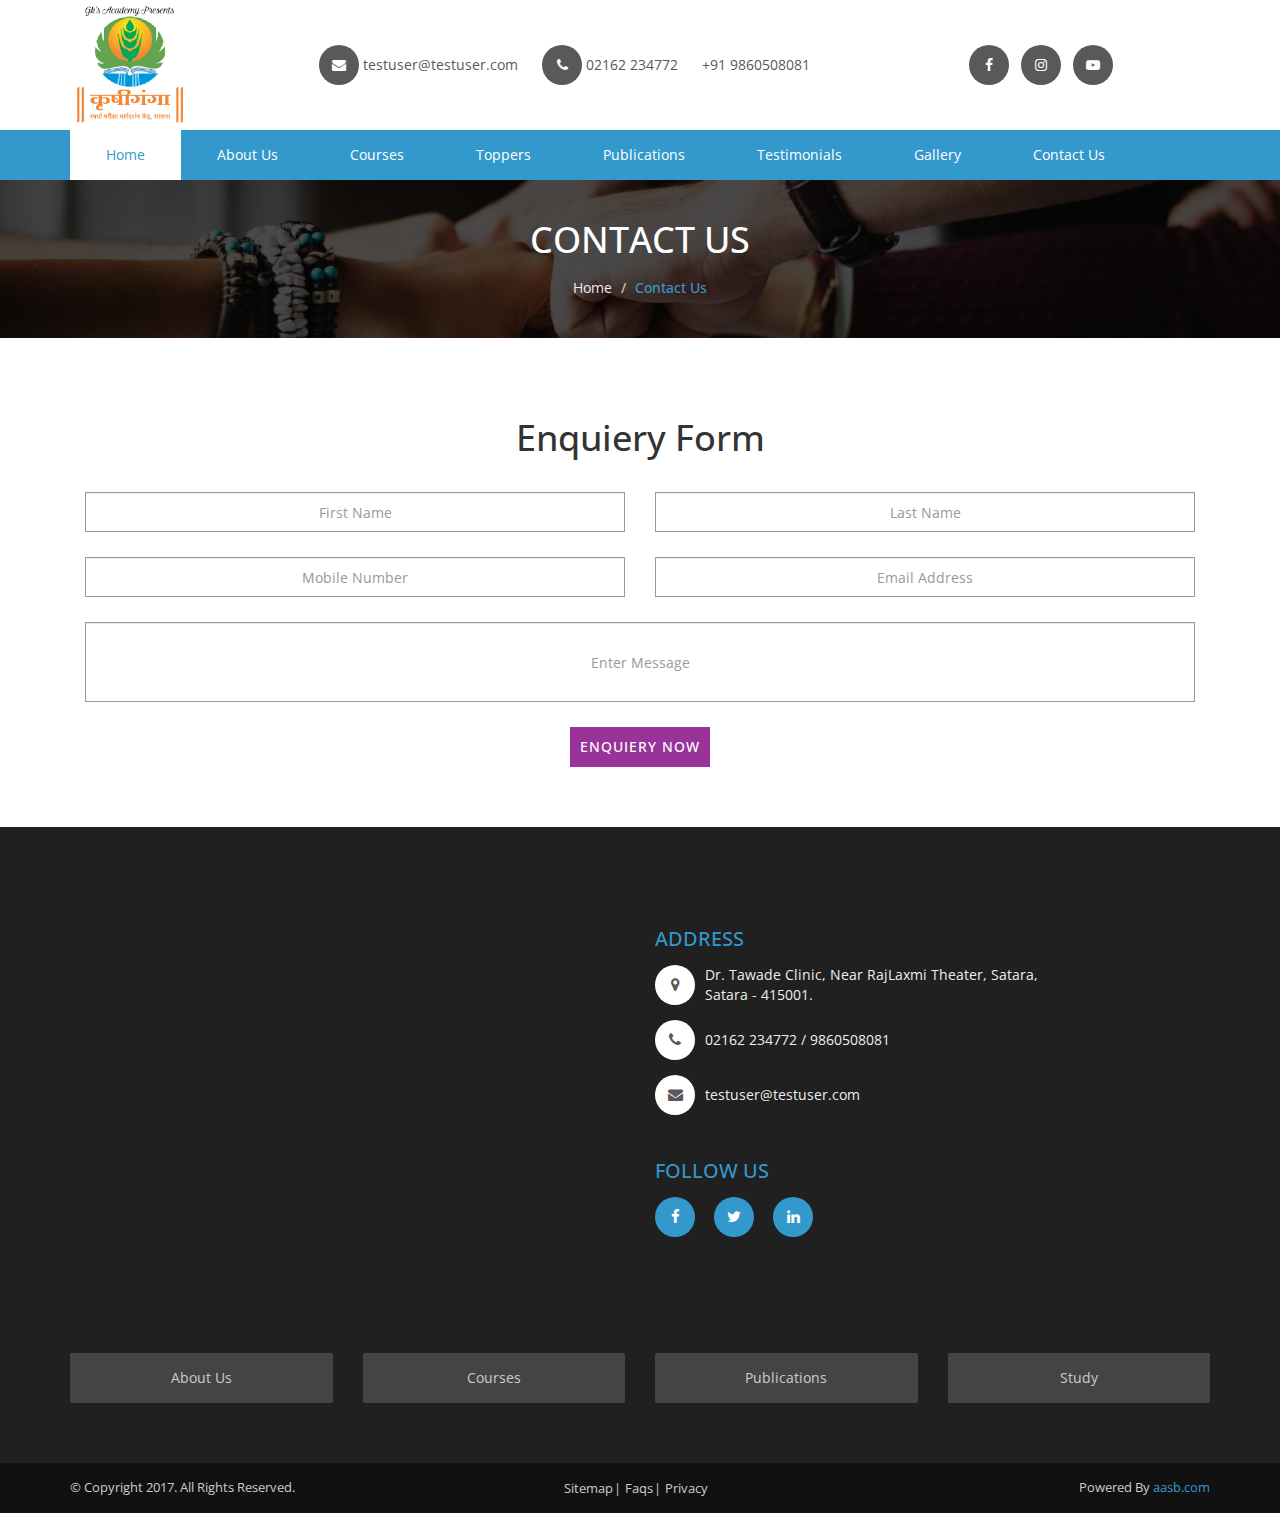
<file: mail.html>
<!doctype html>
<html lang="en">
  <head>
    <title>Krushiganga | Contact_Us</title>
    <!-- Required meta tags -->
    <meta charset="utf-8">
    <meta name="viewport" content="width=device-width, initial-scale=1, shrink-to-fit=no">

    <!-- Bootstrap CSS -->
    <!-- <link rel="stylesheet" href="https://maxcdn.bootstrapcdn.com/bootstrap/4.0.0-beta.2/css/bootstrap.min.css"> -->
    <link rel="stylesheet" href="css/bootstrap.css">
    <link rel="stylesheet" href="css/theme.css">
    <link rel="stylesheet" href="css/responsive-theme.css">
    <link rel="stylesheet" href="css/font-awesome.css">
  </head>
  <body>
  
   <section>
    <div id="topbar">
      <div class="container">
        <div class="row">
          <div class="col-xs-12 col-sm-3 col-md-2">
            <a href="">
              <div class="logo_box">
                <img src="img/final-logo.png" alt="Krushiganga Logo" class="img-responsive"/>
              </div>
            </a>
          </div>

          <div class="col-xs-12 col-sm-5 col-md-6">
            <div class="quick_contact_bar">
              <ul>
                <li><a href="#"><i class="fa fa-envelope" aria-hidden="true"></i> testuser@testuser.com</a></li>
                <li>
                  <a href="tel:02162234772"><i class="fa fa-phone" aria-hidden="true"></i> 02162 234772</a>
                </li>
                <li>
                  <a href="tel:9860508081">+91 9860508081</a>
                </li>
              </ul>
            </div>
          </div>

          <div class="col-xs-12 col-sm-3 col-md-3">
            <div class="social_media_bar">
              <ul>
                <li><a href="#"><i class="fa fa-facebook" aria-hidden="true"></i></a></li>
                <li><a href="#"><i class="fa fa-instagram" aria-hidden="true"></i></a></li>
                <li><a href="#"><i class="fa fa-youtube-play" aria-hidden="true"></i></a></li>
              </ul>
            </div>
          </div>

        </div>
      </div>
    </div>
  </section>


  <section>
    <div class="mobile_logo">
      <img src="img/final-logo.png" alt="Krushiganga Logo" class="img-responsive center-block"/>
    </div>
  </section>

  <section>    
    <div class="menubar">
      <nav class="navbar navbar-default">
        <div class="container">
          <div class="row">
            <div class="navbar-header">
                <button type="button" class="navbar-toggle" data-toggle="collapse" data-target="#myNavbar">
                  <span class="icon-bar"></span>
                  <span class="icon-bar"></span>
                  <span class="icon-bar"></span> 
                </button>
              </div>
              <div class="collapse navbar-collapse" id="myNavbar">
                <ul class="nav navbar-nav">
                  <li class="active"><a href="index.html">Home</a></li>
                  <li><a href="about.html">About Us</a></li>
                  <li><a href="courses.html">Courses</a></li> 
                  <li><a href="toppers.html">Toppers</a></li>
                  <li><a href="#">Publications</a></li>
                  <li><a href="testimonials.html">Testimonials</a></li>
                  <li class="dropdown">
                    <a href="#" class="dropdown-toggle" data-toggle="dropdown">Gallery</a>
                      <ul class="dropdown-menu">
                        <li><a href="image_gallery.html">Image Gallery</a></li>
                          <li><a href="#">Video Gallery</a></li>
                      </ul>
                  </li>
                  <li><a href="mail.html">Contact Us</a></li>
                </ul>
                
              </div>
          </div>
        </div>
      </nav>
    </div>
  </section>

    <section>
        <div class="inner_banner">
            <div class="container">
                <div class="row">
                    <div class="col-xs-12">
                        <h1 class="inner_page_head">Contact Us</h1>
                        <ol class="breadcrumb">
                            <li><a href="index.html">Home</a></li>
                            <li class="active">Contact Us</li>
                        </ol>
                    </div>
                </div>
            </div>
        
        </div>
    </section>
    
    <section>
        <div id="enquiery">
            <div class="container">
                <div class="row">
                    <div class="col-xs-12">
                        <h1 class="section_head">Enquiery Form</h1>
                    </div>
                </div>

                <div class="row enquiery_form">
                    <div class="col-xs-12">
                        <form method="post" action="">
                        <div class="form-group">
                              <div class="col-xs-12 col-sm-6">
                                 <input type="text" class="form-control" name="fname" placeholder="First Name" required="required">
                              </div>
                              <div class="col-xs-12 col-sm-6">
                                 <input type="text" class="form-control"  name="lname" placeholder="Last Name" required="required">
                              </div>
                        </div>
                        <div class="form-group">
                            <div class="col-xs-12 col-sm-6">
                                <input type="text" name="mobile" class="form-control" placeholder="Mobile Number" required="required">
                            </div>
                            <div class="col-xs-12 col-sm-6">
                                <input type="email" name="email" class="form-control" placeholder="Email Address" required="required">
                            </div>
                        </div> 

                        <div class="form-group">
                          <div class="col-xs-12">
                              <input type="textarea" name="message" placeholder="Enter Message" class="form-control" required="required">
                          </div>                            
                        </div>     

                        <button class="btn btn-default enq center-block ">Enquiery Now</button>
                        </form>
                    </div>
                </div>  

            </div>
        </div>
     </section>







    <section>
    <div id="contact" class="index_page_sect">
      <div class="container">
        <div class="row">
          <div class="col-xs-12">
            <!-- <h1 class="inex_page_head">Contact Us</h1>     -->  
          </div>
        </div>

        <div class="row contact_info_wrap clearfix">
          <div class="col-xs-12 col-sm-6">
            <div class="map_box">
              <iframe src="https://www.google.com/maps/embed?pb=!1m14!1m8!1m3!1d950.3220368817301!2d73.9939898!3d17.683843!3m2!1i1024!2i768!4f13.1!3m3!1m2!1s0x3bc23990ab0d887f%3A0x5d292a0dd2133d81!2sRajlaxmi+Theater!5e0!3m2!1sen!2sin!4v1511630403087" frameborder="0"  allowfullscreen></iframe>
            </div>
          </div>

          <div class="col-xs-12 col-sm-6">
            <div class="contact_us_info">
              <div class="address_box">
                <h3>Address</h3>
                <div class="add_box_outer">
                  <div class="ic_box"><i class="fa fa-map-marker" aria-hidden="true"></i></div>
                  <div class="add_info"><p>Dr. Tawade Clinic, Near RajLaxmi Theater, Satara,<br> Satara - 415001.</p></div>
                </div>
                <div class="add_box_outer">
                  <div class="ic_box"><i class="fa fa-phone" aria-hidden="true"></i></div>
                  <div class="add_info"><p><a href="tel:02162234772">02162 234772</a> / <a href="tel:9860508081">9860508081</a> </p></div>
                </div>
                <div class="add_box_outer">
                  <div class="ic_box"><i class="fa fa-envelope" aria-hidden="true"></i></div>
                  <div class="add_info"><a href="mailto: ">testuser@testuser.com</a></div>
                </div>
              </div>

              <div class="follow_us">
                <h3>Follow Us</h3>
                <ul>
                  <li><a href="#"><i class="fa fa-facebook" aria-hidden="true"></i></a></li>
                  <li><a href="#"><i class="fa fa-twitter" aria-hidden="true"></i></a></li>
                  <li><a href="#"><i class="fa fa-linkedin" aria-hidden="true"></i></a></li>
                </ul>
              </div>

            </div>
            
          </div>

        </div>

        <div class="row clearfix footer_links_wrap">
          <div class="col-xs-3 col-sm-3 col-md-3">
            <div class="footer_links">
              <ul>
                <li><a href="about.html" target="_blank">About Us</a></li>
              </ul>
            </div>
          </div>
          <div class="col-xs-3 col-sm-3 col-md-3">
            <div class="footer_links">
              <ul>
                <li><a href="courses.html">Courses</a></li>
              </ul>
            </div>
          </div>
          <div class="col-xs-3 col-sm-3 col-md-3">
            <div class="footer_links">
              <ul>
                <li><a href="">Publications</a></li>
              </ul>
            </div>
          </div>
          <div class="col-xs-3 col-sm-3 col-md-3">
            <div class="footer_links">
              <ul>
                <li><a href="">Study</a></li>
              </ul>
            </div>
          </div>
        </div>

      </div>

      
    </div>
  </section>
  <section>
    <div id="copyright">
      <div class="container">
        <div class="row">
          <div class="col-xs-12 col-sm-5 col-md-4">
            <p>&copy; Copyright 2017. All Rights Reserved.</p>
          </div>

          <div class="col-xs-12 col-sm-4 col-md-4">
            <div class="copy_links">
              <ul>
                <li><a href="">Sitemap</a></li>
                <li><a href="">Faqs</a></li>
                <li><a href="">Privacy</a></li>
              </ul>
            </div>
          </div>

          <div class="col-xs-12 col-sm-3 col-md-4">
            <p class="powered_by">Powered By <a href="">aasb.com</a></p>
          </div>
        </div>
      </div>
    </div>
  </section>



    <!-- Optional JavaScript -->
    <!-- jQuery first, then Popper.js, then Bootstrap JS -->
    <script src="js/jquery.js"></script>
    <script src="js/bootstrap.js"></script>
    <script type="text/javascript" src="js/effects.js"></script>
    <!-- <script type="text/javascript">
      
      $(document).ready(function(){

        $(window).on('scroll', function(){
          if($(document).scrollTop() >= 100){
            $('.menubar nav.navbar').css({
              'position': 'fixed',
              'width': '100%',
              'top': '0px',
              'left': '0px',
              'z-index': 1000
            });
          }else{
            $('.menubar nav.navbar').css({
              'position': 'static',
              'top': '0px',
              'left': '0px',
              'z-index': 1000
            });
          }

        });

      });

    </script> -->

  </body>
</html>
</file>
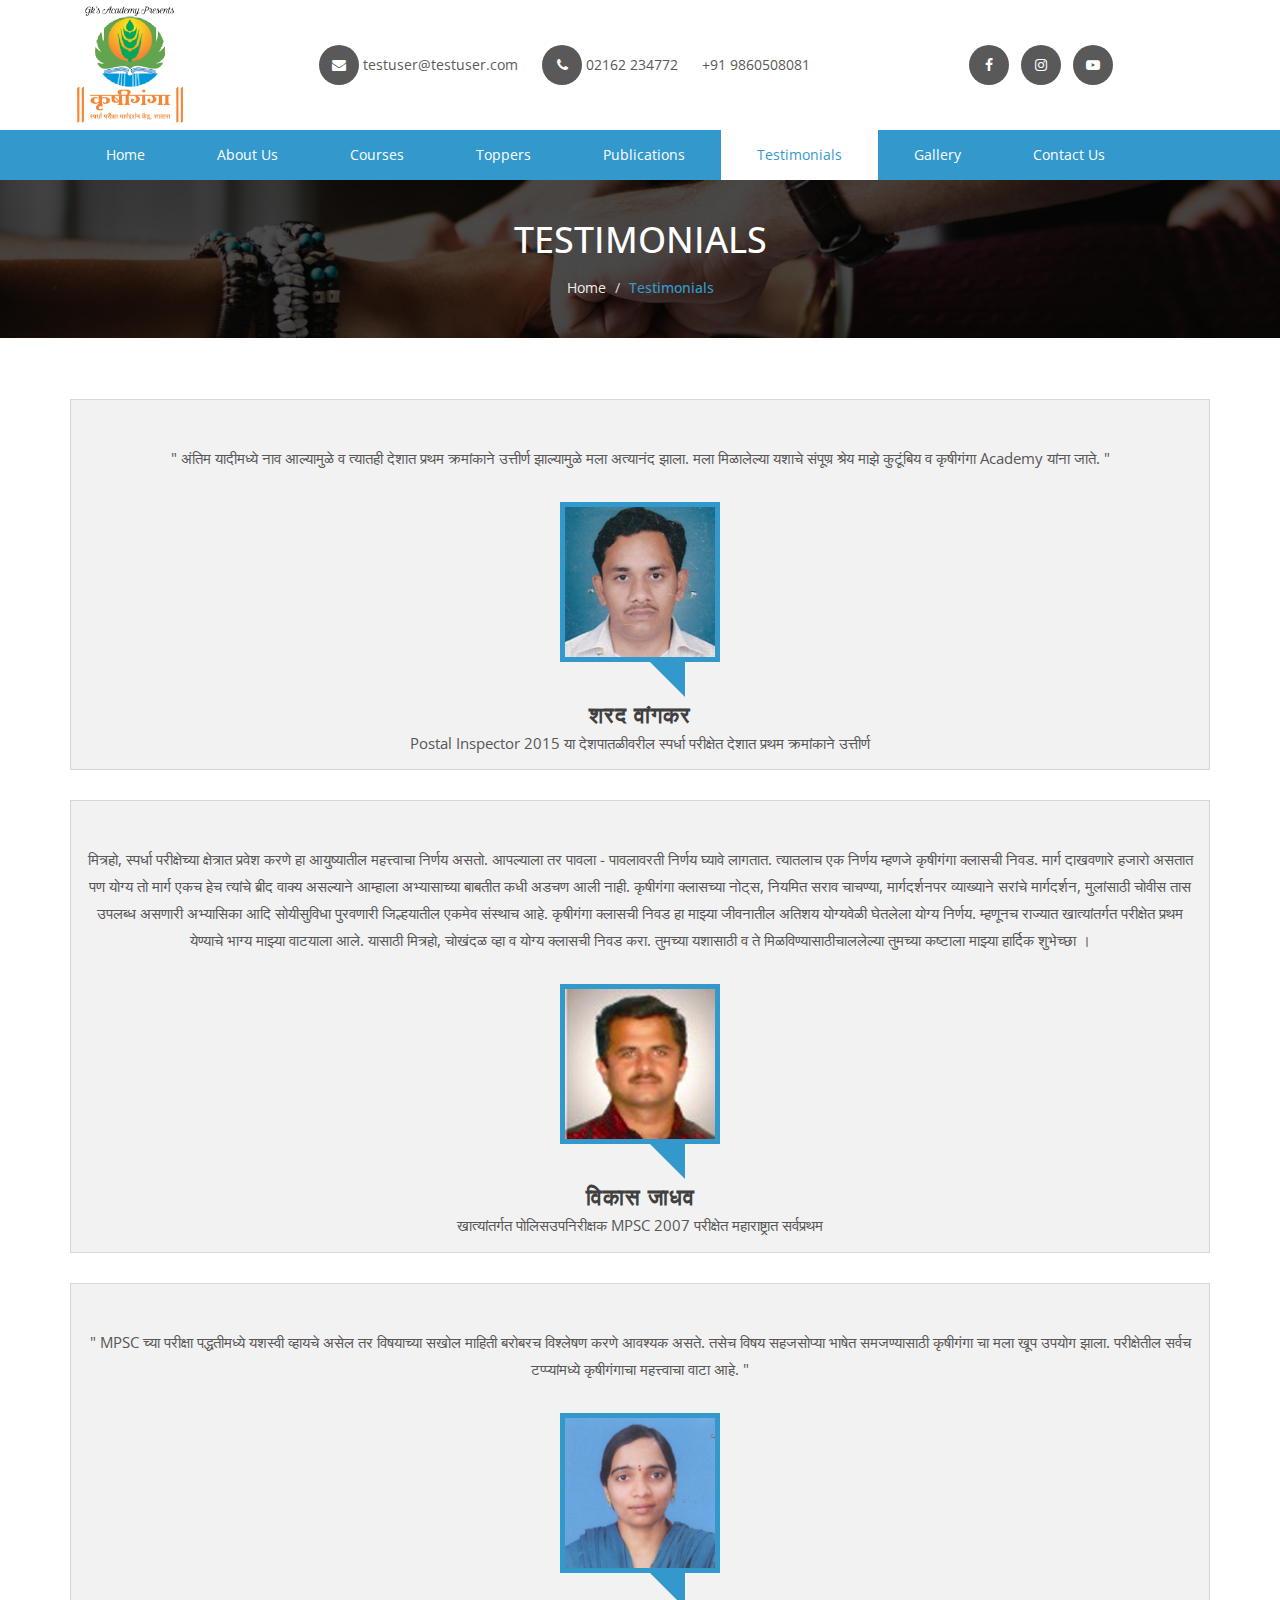
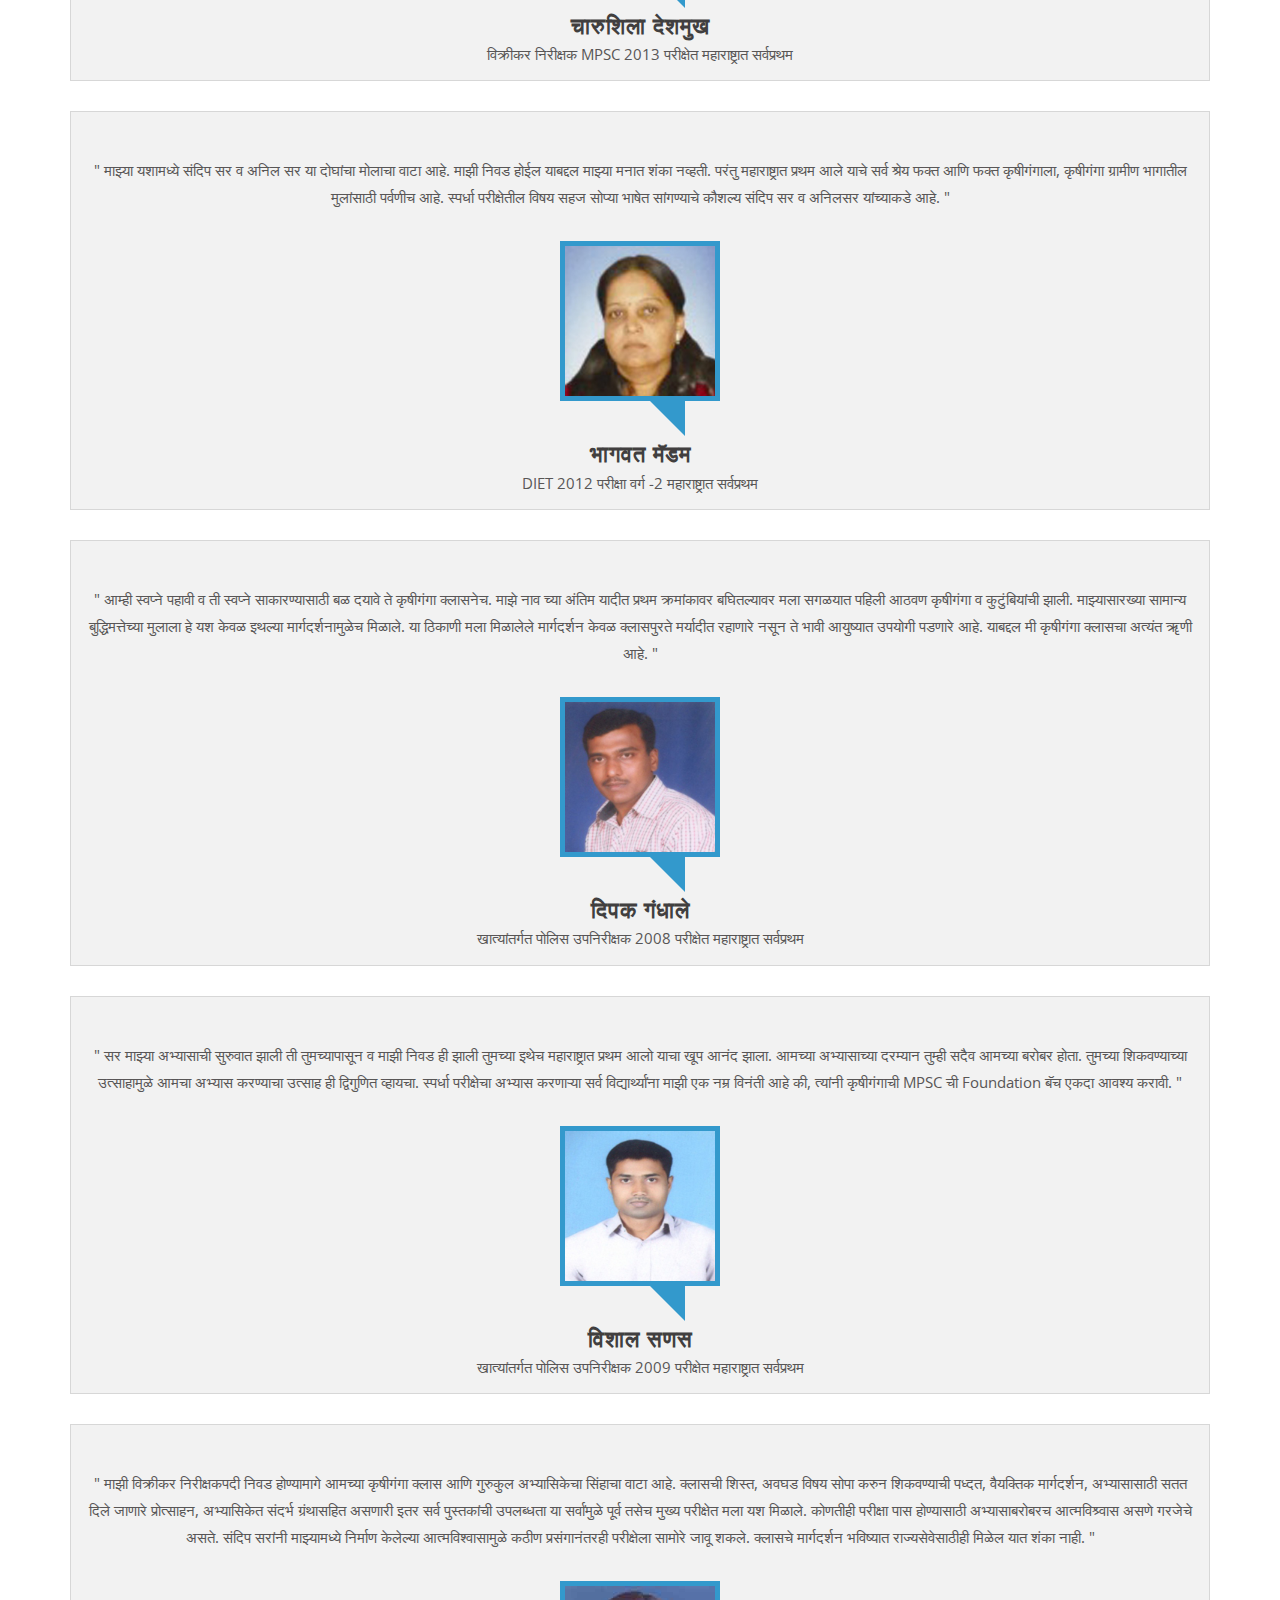
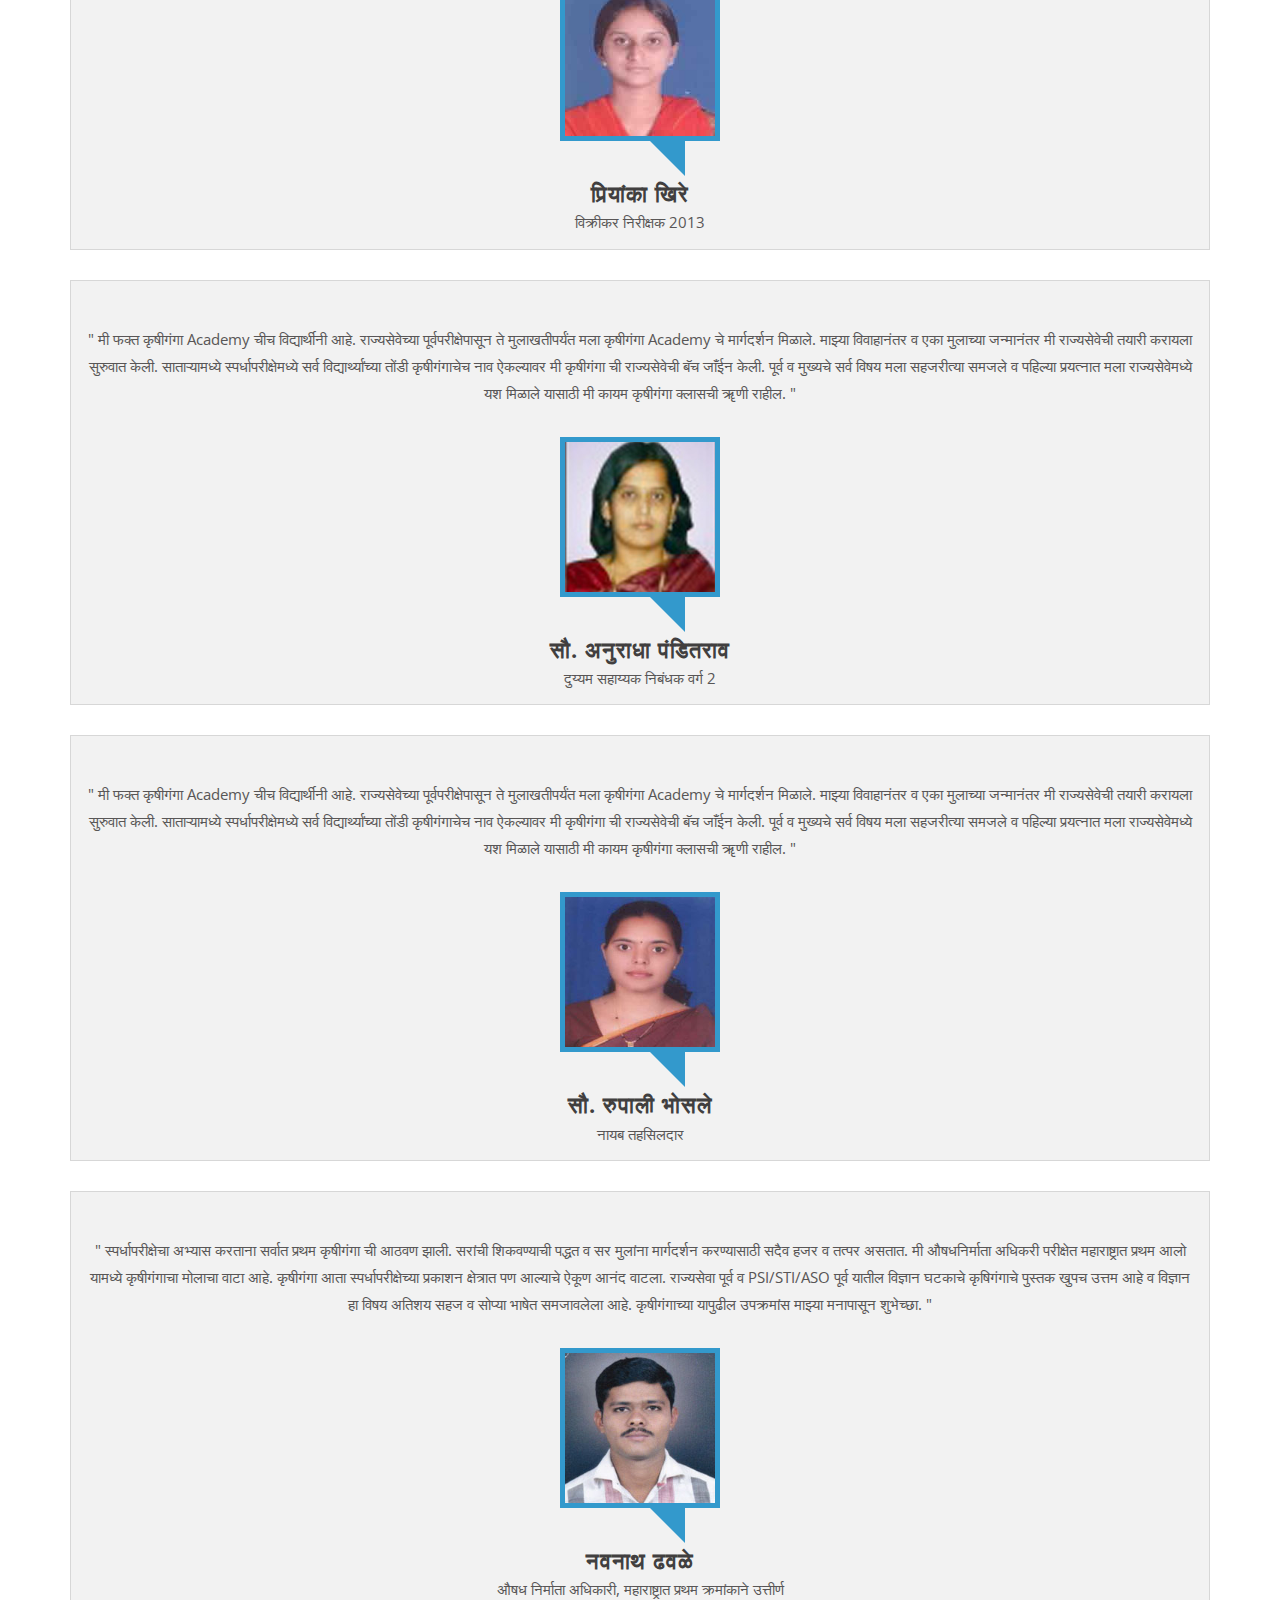
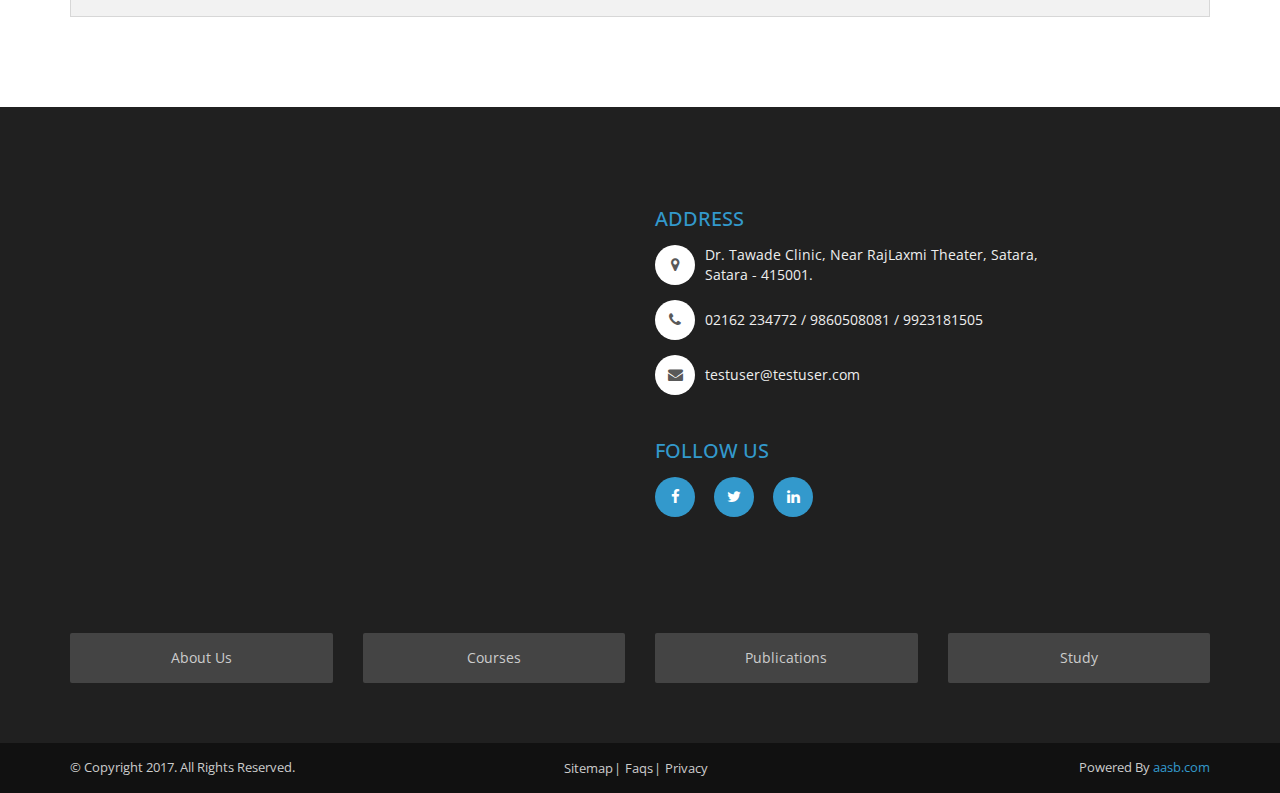
<file: testimonials.html>
<!doctype html>
<html lang="en">
  <head>
    <title>Krushiganga | Testimonials</title>
    <!-- Required meta tags -->
    <meta charset="utf-8">
    <meta name="viewport" content="width=device-width, initial-scale=1, shrink-to-fit=no">

    <!-- Bootstrap CSS -->
    <!-- <link rel="stylesheet" href="https://maxcdn.bootstrapcdn.com/bootstrap/4.0.0-beta.2/css/bootstrap.min.css"> -->
    <link rel="stylesheet" href="css/bootstrap.css">
    <link rel="stylesheet" href="css/theme.css">
    <link rel="stylesheet" href="css/responsive-theme.css">
    <link rel="stylesheet" href="css/font-awesome.css">
  </head>
  <body>
  
  <section>
    <div id="topbar">
      <div class="container">
        <div class="row">
          <div class="col-xs-12 col-sm-3 col-md-2">
            <a href="">
              <div class="logo_box">
                <img src="img/final-logo.png" alt="Krushiganga Logo" class="img-responsive"/>
              </div>
            </a>
          </div>

          <div class="col-xs-12 col-sm-5 col-md-6">
            <div class="quick_contact_bar">
              <ul>
                <li><a href="#"><i class="fa fa-envelope" aria-hidden="true"></i> testuser@testuser.com</a></li>
                <li>
                  <a href="tel:02162234772"><i class="fa fa-phone" aria-hidden="true"></i> 02162 234772</a>
                </li>
                <li>
                  <a href="tel:9860508081">+91 9860508081</a>
                </li>
              </ul>
            </div>
          </div>

          <div class="col-xs-12 col-sm-3 col-md-3">
            <div class="social_media_bar">
              <ul>
                <li><a href="#"><i class="fa fa-facebook" aria-hidden="true"></i></a></li>
                <li><a href="#"><i class="fa fa-instagram" aria-hidden="true"></i></a></li>
                <li><a href="#"><i class="fa fa-youtube-play" aria-hidden="true"></i></a></li>
              </ul>
            </div>
          </div>

        </div>
      </div>
    </div>
  </section>


  <section>
    <div class="mobile_logo">
      <img src="img/final-logo.png" alt="Krushiganga Logo" class="img-responsive center-block"/>
    </div>
  </section>

  <section>    
    <div class="menubar">
      <nav class="navbar navbar-default">
        <div class="container">
          <div class="row">
            <div class="navbar-header">
                <button type="button" class="navbar-toggle" data-toggle="collapse" data-target="#myNavbar">
                  <span class="icon-bar"></span>
                  <span class="icon-bar"></span>
                  <span class="icon-bar"></span> 
                </button>
              </div>
              <div class="collapse navbar-collapse" id="myNavbar">
                <ul class="nav navbar-nav">
                  <li><a href="index.html">Home</a></li>
                  <li><a href="about.html">About Us</a></li>
                  <li><a href="courses.html">Courses</a></li> 
                  <li><a href="toppers.html">Toppers</a></li>
                  <li><a href="#">Publications</a></li>
                  <li class="active"><a href="testimonials.html">Testimonials</a></li>
                  <li class="dropdown">
                    <a href="#" class="dropdown-toggle" data-toggle="dropdown">Gallery</a>
                      <ul class="dropdown-menu">
                        <li><a href="image_gallery.html">Image Gallery</a></li>
                          <li><a href="#">Video Gallery</a></li>
                      </ul>
                  </li>
                  <li><a href="mail.html">Contact Us</a></li>
                </ul>
                
              </div>
          </div>
        </div>
      </nav>
    </div>
  </section>

  
    <section>
        <div class="inner_banner">
            <div class="container">
                <div class="row">
                    <div class="col-xs-12">
                        <h1 class="inner_page_head">Testimonials</h1>
                        <ol class="breadcrumb">
                            <li><a href="index.html">Home</a></li>
                            <li class="active">Testimonials</li>
                        </ol>
                    </div>
                </div>
            </div>
        
        </div>
    </section>

  <section>
    <div id="testimonial_page" class="inner_page_section">
      <div class="container">
        <div class="row">
          <div class="col-xs-12 col-sm-12">
            <!-- <h3>स्वप्न विद्यार्थ्यांची बळ कृषीगंगा !</h3> -->
          </div>

        </div>

        <div class="row testimonial_page_wrap">
          
          <div class="col-xs-12">
            <div class="testi_outer_box">
              <div class="testi_desc">
                <p>" अंतिम यादीमध्ये नाव आल्यामुळे व त्यातही देशात प्रथम क्रमांकाने उत्तीर्ण झाल्यामुळे मला अत्यानंद झाला. मला मिळालेल्या यशाचे संपूण्र श्रेय माझे कुटूंबिय व कृषीगंगा  Academy  यांना जाते. "</p>
              </div>
              <div class="testi_pic">
                <img src="img/testi1.jpg" alt="" class="img-responsive center-block"/>
              </div>
              <h3>शरद वांगकर</h3>
              <span>Postal Inspector 2015 या देशपातळीवरील स्पर्धा परीक्षेत देशात प्रथम क्रमांकाने उत्तीर्ण</span>
            </div>
          </div>

          <div class="col-xs-12">
            <div class="testi_outer_box">
              <div class="testi_desc">
                <p>मित्रहो, स्पर्धा परीक्षेच्या क्षेत्रात प्रवेश करणे हा आयुष्यातील महत्त्वाचा निर्णय असतो. आपल्याला तर पावला - पावलावरती निर्णय घ्यावे लागतात. त्यातलाच एक निर्णय म्हणजे कृषीगंगा क्लासची निवड. मार्ग दाखवणारे हजारो असतात पण योग्य तो मार्ग एकच हेच त्यांचे ब्रीद वाक्य असल्याने आम्हाला अभ्यासाच्या बाबतीत कधी अडचण आली नाही. कृषीगंगा क्लासच्या नोट्‌स, नियमित सराव चाचण्या, मार्गदर्शनपर व्याख्याने सरांचे मार्गदर्शन, मुलांसाठी चोवीस तास उपलब्ध असणारी अभ्यासिका आदि सोयीसुविधा पुरवणारी जिल्हयातील एकमेव संस्थाच आहे. कृषीगंगा क्लासची निवड हा   माझ्या जीवनातील अतिशय योग्यवेळी घेतलेला योग्य निर्णय. म्हणूनच राज्यात खात्यांतर्गत  परीक्षेत प्रथम येण्याचे भाग्य माझ्या वाटयाला आले. यासाठी मित्रहो, चोखंदळ व्हा व योग्य क्लासची निवड करा. तुमच्या यशासाठी व ते मिळविण्यासाठीचाललेल्या तुमच्या कष्टाला माझ्या हार्दिक शुभेच्छा ।</p>
              </div>
              <div class="testi_pic">
                <img src="img/testi2.jpg" alt="" class="img-responsive center-block"/>
              </div>
              <h3>विकास जाधव</h3>
              <span>खात्यांतर्गत पोलिसउपनिरीक्षक MPSC 2007 परीक्षेत महाराष्ट्रात सर्वप्रथम</span>
            </div>
          </div>
          
          <div class="col-xs-12">
            <div class="testi_outer_box">
              <div class="testi_desc">
                <p>" MPSC च्या परीक्षा पद्धतीमध्ये यशस्वी व्हायचे असेल तर विषयाच्या सखोल माहिती बरोबरच विश्लेषण करणे आवश्यक असते. तसेच विषय सहजसोप्या भाषेत समजण्यासाठी कृषीगंगा  चा मला खूप उपयोग झाला. परीक्षेतील सर्वच टप्प्यांमध्ये कृषीगंगाचा महत्त्वाचा वाटा आहे. "</p>
              </div>
              <div class="testi_pic">
                <img src="img/testi3.jpg" alt="" class="img-responsive center-block"/>
              </div>
              <h3>चारुशिला देशमुख</h3>
              <span>विक्रीकर निरीक्षक  MPSC 2013 परीक्षेत महाराष्ट्रात सर्वप्रथम</span>
            </div>
          </div>
          
          <div class="col-xs-12">
            <div class="testi_outer_box">
              <div class="testi_desc">
                <p>" माझ्या यशामध्ये संदिप सर व अनिल सर या दोघांचा मोलाचा वाटा आहे. माझी निवड होईल याबद्दल माझ्या मनात शंका नव्हती. परंतु महाराष्ट्रात प्रथम आले याचे सर्व श्रेय फक्त आणि फक्त कृषीगंगाला, कृषीगंगा ग्रामीण भागातील मुलांसाठी पर्वणीच आहे. स्पर्धा परीक्षेतील विषय सहज सोप्या भाषेत सांगण्याचे कौशल्य संदिप सर व अनिलसर यांच्याकडे आहे. "</p>
              </div>
              <div class="testi_pic">
                <img src="img/testi4.jpg" alt="" class="img-responsive center-block"/>
              </div>
              <h3>भागवत मॅडम</h3>
              <span>DIET 2012 परीक्षा वर्ग -2 महाराष्ट्रात सर्वप्रथम</span>
            </div>
          </div>

          <div class="col-xs-12">
            <div class="testi_outer_box">
              <div class="testi_desc">
                <p>" आम्ही स्वप्ने पहावी व ती स्वप्ने साकारण्यासाठी बळ दयावे ते कृषीगंगा क्लासनेच. माझे नाव  च्या अंतिम यादीत प्रथम क्रमांकावर बघितल्यावर मला सगळयात पहिली आठवण कृषीगंगा व कुटुंबियांची झाली. माझ्यासारख्या सामान्य बुद्धिमत्तेच्या मुलाला हे यश केवळ इथल्या मार्गदर्शनामुळेच मिळाले. या ठिकाणी मला मिळालेले मार्गदर्शन केवळ क्लासपुरते मर्यादीत रहाणारे नसून ते भावी आयुष्यात उपयोगी पडणारे आहे. याबद्दल मी कृषीगंगा क्लासचा अत्यंत ॠणी आहे. "</p>
              </div>
              <div class="testi_pic">
                <img src="img/testi5.jpg" alt="" class="img-responsive center-block"/>
              </div>
              <h3>दिपक गंधाले</h3>
              <span>खात्यांतर्गत पोलिस उपनिरीक्षक  2008  परीक्षेत महाराष्ट्रात सर्वप्रथम</span>
            </div>
          </div>

          <div class="col-xs-12">
            <div class="testi_outer_box">
              <div class="testi_desc">
                <p>" सर माझ्या अभ्यासाची सुरुवात झाली ती तुमच्यापासून व माझी निवड ही झाली तुमच्या इथेच महाराष्ट्रात प्रथम आलो याचा खूप आनंद झाला. आमच्या अभ्यासाच्या दरम्यान तुम्ही सदैव आमच्या बरोबर होता. तुमच्या शिकवण्याच्या उत्साहामुळे आमचा अभ्यास करण्याचा उत्साह ही द्विगुणित व्हायचा. स्पर्धा परीक्षेचा अभ्यास करणार्‍या सर्व विद्यार्थ्यांना माझी एक नम्र विनंती आहे की, त्यांनी कृषीगंगाची  MPSC ची  Foundation बॅच एकदा आवश्य करावी. "</p>
              </div>
              <div class="testi_pic">
                <img src="img/testi6.jpg" alt="" class="img-responsive center-block"/>
              </div>
              <h3>विशाल सणस</h3>
              <span>खात्यांतर्गत पोलिस उपनिरीक्षक  2009  परीक्षेत महाराष्ट्रात सर्वप्रथम</span>
            </div>
          </div>

          <div class="col-xs-12">
            <div class="testi_outer_box">
              <div class="testi_desc">
                <p>" माझी विक्रीकर निरीक्षकपदी निवड होण्यामागे आमच्या कृषीगंगा क्लास आणि गुरुकुल अभ्यासिकेचा सिंहाचा वाटा आहे. क्लासची शिस्त, अवघड विषय सोपा करुन शिकवण्याची पध्दत, वैयक्तिक मार्गदर्शन, अभ्यासासाठी सतत दिले जाणारे प्रोत्साहन, अभ्यासिकेत संदर्भ ग्रंथासहित असणारी इतर सर्व पुस्तकांची उपलब्धता या सर्वांमुळे पूर्व तसेच मुख्य परीक्षेत मला यश मिळाले. कोणतीही परीक्षा पास होण्यासाठी अभ्यासाबरोबरच आत्मविश्र्वास असणे गरजेचे असते. संदिप सरांनी माझ्यामध्ये निर्माण केलेल्या आत्मविश्वासामुळे कठीण प्रसंगानंतरही परीक्षेला सामोरे जावू शकले. क्लासचे मार्गदर्शन भविष्यात राज्यसेवेसाठीही मिळेल यात शंका नाही. "</p>
              </div>
              <div class="testi_pic">
                <img src="img/testi77.jpg" alt="" class="img-responsive center-block"/>
              </div>
              <h3>प्रियांका खिरे</h3>
              <span>विक्रीकर निरीक्षक 2013</span>
            </div>
          </div>

          <div class="col-xs-12">
            <div class="testi_outer_box">
              <div class="testi_desc">
                <p>" मी फक्त कृषीगंगा Academy चीच विद्यार्थीनी आहे. राज्यसेवेच्या पूर्वपरीक्षेपासून ते मुलाखतीपर्यंत मला कृषीगंगा Academy चे मार्गदर्शन मिळाले. माझ्या विवाहानंतर व एका मुलाच्या जन्मानंतर मी राज्यसेवेची तयारी करायला सुरुवात केली. सातार्‍यामध्ये स्पर्धापरीक्षेमध्ये सर्व विद्यार्थ्यांच्या तोंडी कृषीगंगाचेच नाव ऐकल्यावर मी कृषीगंगा  ची राज्यसेवेची बॅच जाँईन केली. पूर्व व मुख्यचे सर्व विषय मला सहजरीत्या समजले व पहिल्या प्रयत्नात मला राज्यसेवेमध्ये यश मिळाले यासाठी मी कायम कृषीगंगा क्लासची ॠणी  राहील. "</p>
              </div>
              <div class="testi_pic">
                <img src="img/testi88.jpg" alt="" class="img-responsive center-block"/>
              </div>
              <h3>सौ. अनुराधा पंडितराव</h3>
              <span>दुय्यम सहाय्यक निबंधक वर्ग  2</span>
            </div>
          </div>

          <div class="col-xs-12">
            <div class="testi_outer_box">
              <div class="testi_desc">
                <p>" मी फक्त कृषीगंगा Academy चीच विद्यार्थीनी आहे. राज्यसेवेच्या पूर्वपरीक्षेपासून ते मुलाखतीपर्यंत मला कृषीगंगा Academy चे मार्गदर्शन मिळाले. माझ्या विवाहानंतर व एका मुलाच्या जन्मानंतर मी राज्यसेवेची तयारी करायला सुरुवात केली. सातार्‍यामध्ये स्पर्धापरीक्षेमध्ये सर्व विद्यार्थ्यांच्या तोंडी कृषीगंगाचेच नाव ऐकल्यावर मी कृषीगंगा  ची राज्यसेवेची बॅच जाँईन केली. पूर्व व मुख्यचे सर्व विषय मला सहजरीत्या समजले व पहिल्या प्रयत्नात मला राज्यसेवेमध्ये यश मिळाले यासाठी मी कायम कृषीगंगा क्लासची ॠणी  राहील. "</p>
              </div>
              <div class="testi_pic">
                <img src="img/testi9.jpg" alt="" class="img-responsive center-block"/>
              </div>
              <h3>सौ. रुपाली भोसले</h3>
              <span>नायब तहसिलदार </span>
            </div>
          </div>

          <div class="col-xs-12">
            <div class="testi_outer_box">
              <div class="testi_desc">
                <p>" स्पर्धापरीक्षेचा अभ्यास करताना सर्वात प्रथम कृषीगंगा  ची आठवण झाली. सरांची शिकवण्याची पद्धत व सर मुलांना मार्गदर्शन करण्यासाठी सदैव हजर व तत्पर असतात. मी औषधनिर्माता अधिकरी परीक्षेत महाराष्ट्रात प्रथम आलो यामध्ये कृषीगंगाचा मोलाचा वाटा आहे. कृषीगंगा आता स्पर्धापरीक्षेच्या प्रकाशन क्षेत्रात पण आल्याचे ऐकूण आनंद वाटला. राज्यसेवा पूर्व व PSI/STI/ASO पूर्व यातील विज्ञान घटकाचे कृषिगंगाचे पुस्तक खुपच उत्तम आहे व विज्ञान हा विषय अतिशय सहज व सोप्या भाषेत समजावलेला आहे. कृषीगंगाच्या यापुढील उपक्रमांस माझ्या मनापासून शुभेच्छा. "</p>
              </div>
              <div class="testi_pic">
                <img src="img/testi10.jpg" alt="" class="img-responsive center-block"/>
              </div>
              <h3>नवनाथ ढवळे</h3>
              <span>औषध निर्माता अधिकारी, महाराष्ट्रात प्रथम क्रमांकाने उत्तीर्ण</span>
            </div>
          </div>

        </div>

      </div>
    </div>      
  </section>

    

 <section>
    <div id="contact" class="index_page_sect">
      <div class="container">
        <div class="row">
          <div class="col-xs-12">
            <!-- <h1 class="inex_page_head">Contact Us</h1>     -->  
          </div>
        </div>

        <div class="row contact_info_wrap clearfix">
          <div class="col-xs-12 col-sm-6">
            <div class="map_box">
              <iframe src="https://www.google.com/maps/embed?pb=!1m14!1m8!1m3!1d950.3220368817301!2d73.9939898!3d17.683843!3m2!1i1024!2i768!4f13.1!3m3!1m2!1s0x3bc23990ab0d887f%3A0x5d292a0dd2133d81!2sRajlaxmi+Theater!5e0!3m2!1sen!2sin!4v1511630403087" frameborder="0"  allowfullscreen></iframe>
            </div>
          </div>

          <div class="col-xs-12 col-sm-6">
            <div class="contact_us_info">
              <div class="address_box">
                <h3>Address</h3>
                <div class="add_box_outer">
                  <div class="ic_box"><i class="fa fa-map-marker" aria-hidden="true"></i></div>
                  <div class="add_info"><p>Dr. Tawade Clinic, Near RajLaxmi Theater, Satara,<br> Satara - 415001.</p></div>
                </div>
                <div class="add_box_outer">
                  <div class="ic_box"><i class="fa fa-phone" aria-hidden="true"></i></div>
                  <div class="add_info"><p><a href="tel:02162234772">02162 234772</a> / <a href="tel:9860508081">9860508081</a> / <a href="tel:9923181505">9923181505</a> </p></div>
                </div>
                <div class="add_box_outer">
                  <div class="ic_box"><i class="fa fa-envelope" aria-hidden="true"></i></div>
                  <div class="add_info"><a href="mailto: ">testuser@testuser.com</a></div>
                </div>
              </div>

              <div class="follow_us">
                <h3>Follow Us</h3>
                <ul>
                  <li><a href="#"><i class="fa fa-facebook" aria-hidden="true"></i></a></li>
                  <li><a href="#"><i class="fa fa-twitter" aria-hidden="true"></i></a></li>
                  <li><a href="#"><i class="fa fa-linkedin" aria-hidden="true"></i></a></li>
                </ul>
              </div>

            </div>
            
          </div>

        </div>

        <div class="row clearfix footer_links_wrap">
          <div class="col-xs-3 col-sm-3 col-md-3">
            <div class="footer_links">
              <ul>
                <li><a href="about.html" target="_blank">About Us</a></li>
              </ul>
            </div>
          </div>
          <div class="col-xs-3 col-sm-3 col-md-3">
            <div class="footer_links">
              <ul>
                <li><a href="courses.html">Courses</a></li>
              </ul>
            </div>
          </div>
          <div class="col-xs-3 col-sm-3 col-md-3">
            <div class="footer_links">
              <ul>
                <li><a href="">Publications</a></li>
              </ul>
            </div>
          </div>
          <div class="col-xs-3 col-sm-3 col-md-3">
            <div class="footer_links">
              <ul>
                <li><a href="">Study</a></li>
              </ul>
            </div>
          </div>
        </div>

      </div>

      
    </div>
  </section>
  <section>
    <div id="copyright">
      <div class="container">
        <div class="row">
          <div class="col-xs-12 col-sm-5 col-md-4">
            <p>&copy; Copyright 2017. All Rights Reserved.</p>
          </div>

          <div class="col-xs-12 col-sm-4 col-md-4">
            <div class="copy_links">
              <ul>
                <li><a href="">Sitemap</a></li>
                <li><a href="">Faqs</a></li>
                <li><a href="">Privacy</a></li>
              </ul>
            </div>
          </div>

          <div class="col-xs-12 col-sm-3 col-md-4">
            <p class="powered_by">Powered By <a href="">aasb.com</a></p>
          </div>
        </div>
      </div>
    </div>
  </section>



    <!-- Optional JavaScript -->
    <!-- jQuery first, then Popper.js, then Bootstrap JS -->
    <script src="js/jquery.js"></script>
    <script src="js/bootstrap.js"></script>
    <script type="text/javascript" src="js/effects.js"></script>
    <!-- <script type="text/javascript">
      
      $(document).ready(function(){

        $(window).on('scroll', function(){
          if($(document).scrollTop() >= 100){
            $('.menubar nav.navbar').css({
              'position': 'fixed',
              'width': '100%',
              'top': '0px',
              'left': '0px',
              'z-index': 1000
            });
          }else{
            $('.menubar nav.navbar').css({
              'position': 'static',
              'top': '0px',
              'left': '0px',
              'z-index': 1000
            });
          }

        });

      });

    </script> -->

  </body>
</html>
</file>
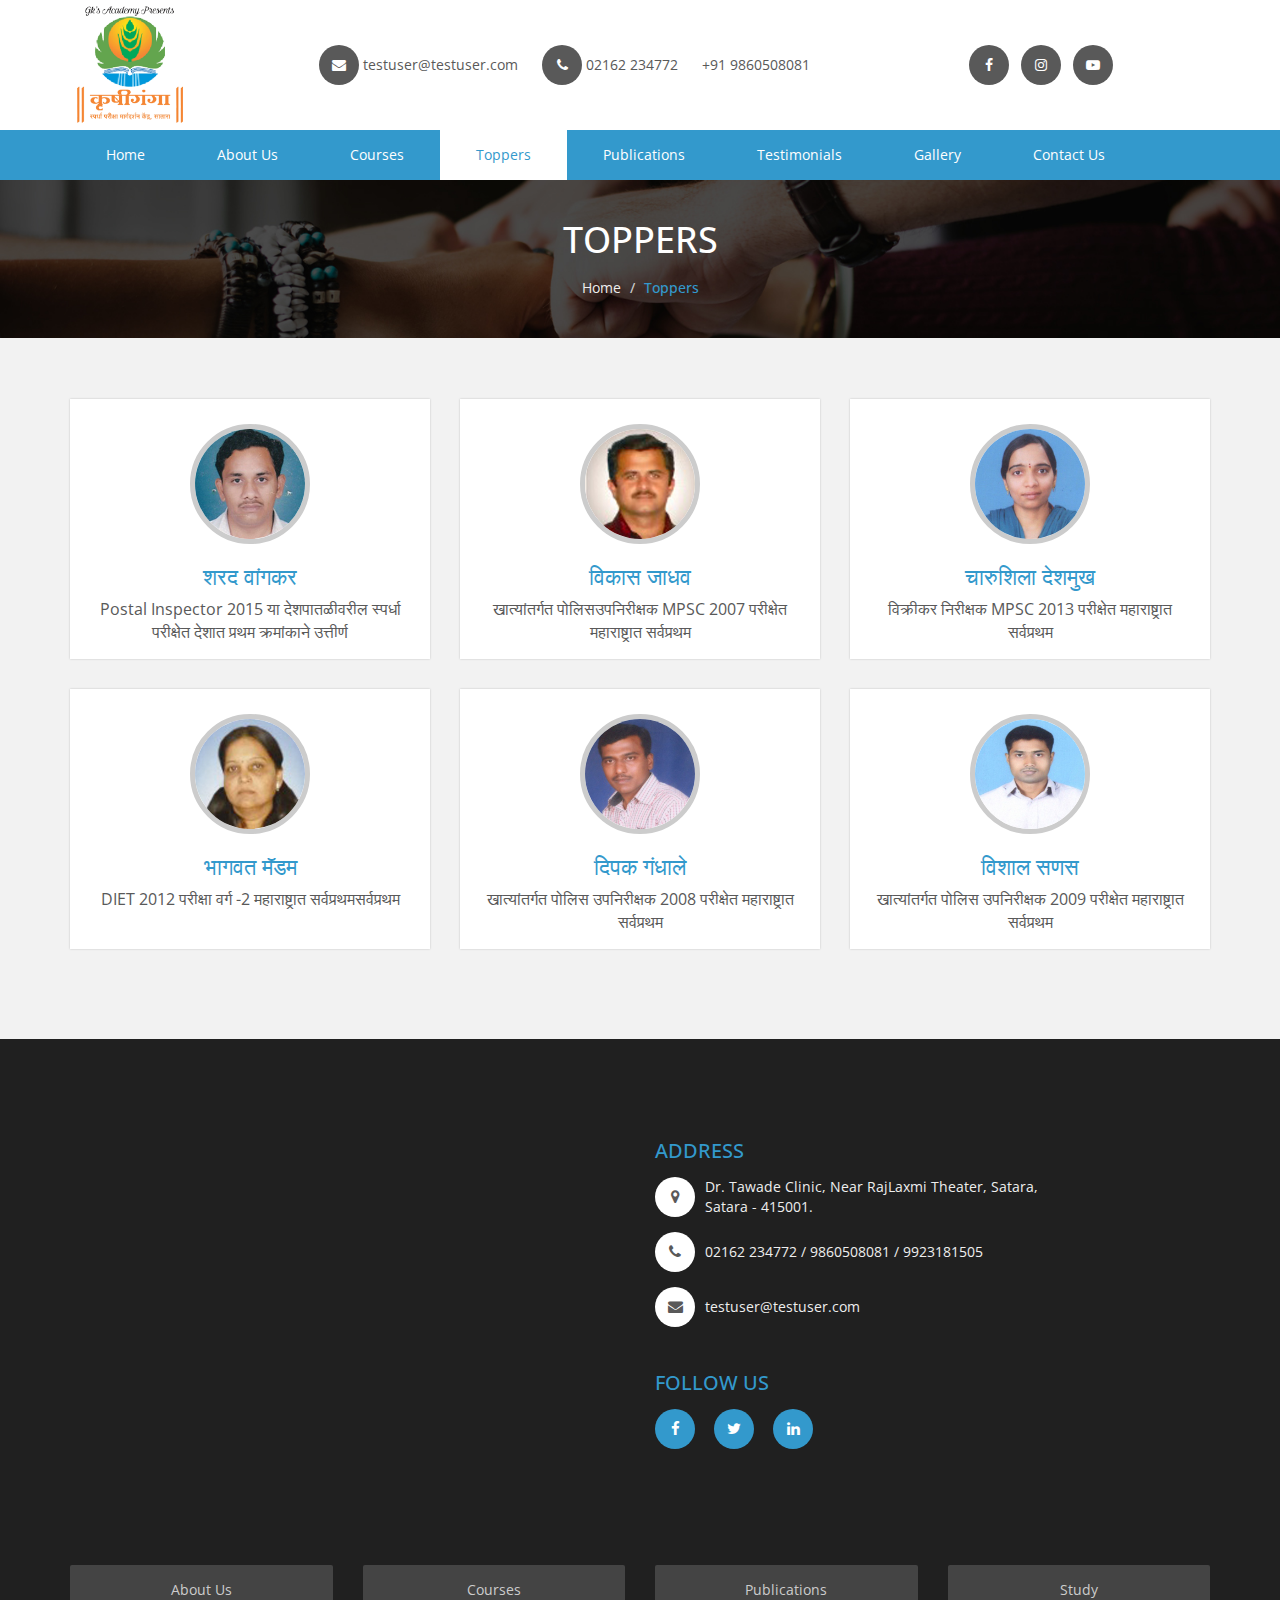
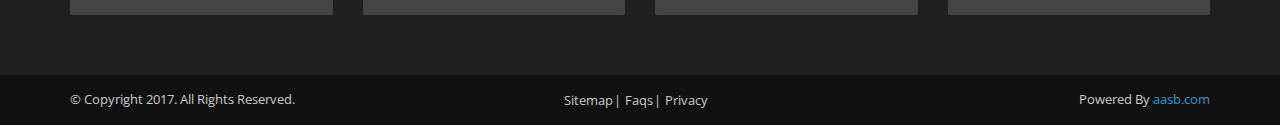
<file: toppers.html>
<!doctype html>
<html lang="en">
  <head>
    <title>Krushiganga | Toppers</title>
    <!-- Required meta tags -->
    <meta charset="utf-8">
    <meta name="viewport" content="width=device-width, initial-scale=1, shrink-to-fit=no">

    <!-- Bootstrap CSS -->
    <!-- <link rel="stylesheet" href="https://maxcdn.bootstrapcdn.com/bootstrap/4.0.0-beta.2/css/bootstrap.min.css"> -->
    <link rel="stylesheet" href="css/bootstrap.css">
    <link rel="stylesheet" href="css/theme.css">
    <link rel="stylesheet" href="css/responsive-theme.css">
    <link rel="stylesheet" href="css/font-awesome.css">
  </head>
  <body>
  
    <section>
    <div id="topbar">
      <div class="container">
        <div class="row">
          <div class="col-xs-12 col-sm-3 col-md-2">
            <a href="">
              <div class="logo_box">
                <img src="img/final-logo.png" alt="Krushiganga Logo" class="img-responsive"/>
              </div>
            </a>
          </div>

          <div class="col-xs-12 col-sm-5 col-md-6">
            <div class="quick_contact_bar">
              <ul>
                <li><a href="#"><i class="fa fa-envelope" aria-hidden="true"></i> testuser@testuser.com</a></li>
                <li>
                  <a href="tel:02162234772"><i class="fa fa-phone" aria-hidden="true"></i> 02162 234772</a>
                </li>
                <li>
                  <a href="tel:9860508081">+91 9860508081</a>
                </li>
              </ul>
            </div>
          </div>

          <div class="col-xs-12 col-sm-3 col-md-3">
            <div class="social_media_bar">
              <ul>
                <li><a href="#"><i class="fa fa-facebook" aria-hidden="true"></i></a></li>
                <li><a href="#"><i class="fa fa-instagram" aria-hidden="true"></i></a></li>
                <li><a href="#"><i class="fa fa-youtube-play" aria-hidden="true"></i></a></li>
              </ul>
            </div>
          </div>

        </div>
      </div>
    </div>
  </section>


  <section>
    <div class="mobile_logo">
      <img src="img/final-logo.png" alt="Krushiganga Logo" class="img-responsive center-block"/>
    </div>
  </section>

  <section>    
    <div class="menubar">
      <nav class="navbar navbar-default">
        <div class="container">
          <div class="row">
            <div class="navbar-header">
                <button type="button" class="navbar-toggle" data-toggle="collapse" data-target="#myNavbar">
                  <span class="icon-bar"></span>
                  <span class="icon-bar"></span>
                  <span class="icon-bar"></span> 
                </button>
              </div>
              <div class="collapse navbar-collapse" id="myNavbar">
                <ul class="nav navbar-nav">
                  <li><a href="index.html">Home</a></li>
                  <li><a href="about.html">About Us</a></li>
                  <li><a href="courses.html">Courses</a></li> 
                  <li class="active"><a href="toppers.html">Toppers</a></li>
                  <li><a href="#">Publications</a></li>
                  <li><a href="testimonials.html">Testimonials</a></li>
                  <li class="dropdown">
                    <a href="#" class="dropdown-toggle" data-toggle="dropdown">Gallery</a>
                      <ul class="dropdown-menu">
                        <li><a href="image_gallery.html">Image Gallery</a></li>
                          <li><a href="#">Video Gallery</a></li>
                      </ul>
                  </li>
                  <li><a href="mail.html">Contact Us</a></li>
                </ul>
                
              </div>
          </div>
        </div>
      </nav>
    </div>
  </section>

  
    <section>
        <div class="inner_banner">
            <div class="container">
                <div class="row">
                    <div class="col-xs-12">
                        <h1 class="inner_page_head">Toppers</h1>
                        <ol class="breadcrumb">
                            <li><a href="index.html">Home</a></li>
                            <li class="active">Toppers</li>
                        </ol>
                    </div>
                </div>
            </div>
        
        </div>
    </section>

  <section>
    <div id="toppers_page" class="inner_page_section">
      <div class="container">
        <div class="row">
          <div class="col-xs-12 col-sm-12">
            <!-- <h3>स्वप्न विद्यार्थ्यांची बळ कृषीगंगा !</h3> -->
          </div>

        </div>

        <div class="row toppers_page_wrap">

          <div class="col-xs-6 col-sm-6 col-md-4">
            <div class="topp_box">
              <div class="topp_img">
                <img src="img/testi1.jpg" class="img-responsive center-block img-circle" alt="topper image" />
              </div>
              <div class="topp_details">
                <div class="top_info_box">
                  <h3>शरद वांगकर</h3>
                  <span>Postal Inspector 2015 या देशपातळीवरील स्पर्धा परीक्षेत देशात प्रथम क्रमांकाने उत्तीर्ण</span>  
                </div>
                
              </div>
            </div>
          </div>

          <div class="col-xs-6 col-sm-6 col-md-4">
            <div class="topp_box">
              <div class="topp_img">
                <img src="img/testi2.jpg" class="img-responsive center-block img-circle" alt="topper image" />
              </div>
              <div class="topp_details">
                <div class="top_info_box">
                  <h3>विकास जाधव</h3>
                  <span>खात्यांतर्गत पोलिसउपनिरीक्षक MPSC 2007 परीक्षेत महाराष्ट्रात सर्वप्रथम</span>  
                </div>
                
              </div>
            </div>
          </div>  

          <div class="col-xs-6 col-sm-6 col-md-4">
            <div class="topp_box">
              <div class="topp_img">
                <img src="img/testi3.jpg" class="img-responsive center-block img-circle" alt="topper image" />
              </div>
              <div class="topp_details">
                <div class="top_info_box">
                  <h3>चारुशिला देशमुख</h3>
                  <span>विक्रीकर निरीक्षक MPSC 2013 परीक्षेत महाराष्ट्रात सर्वप्रथम</span>  
                </div>
                
              </div>
            </div>
          </div>

          <div class="col-xs-6 col-sm-6 col-md-4">
            <div class="topp_box">
              <div class="topp_img">
                <img src="img/testi4.jpg" class="img-responsive center-block img-circle" alt="topper image" />
              </div>
              <div class="topp_details">
                <div class="top_info_box">
                  <h3>भागवत मॅडम</h3>
                  <span>DIET 2012 परीक्षा वर्ग -2 महाराष्ट्रात सर्वप्रथमसर्वप्रथम</span>  
                </div>
                
              </div>
            </div>
          </div>

          <div class="col-xs-6 col-sm-6 col-md-4">
            <div class="topp_box">
              <div class="topp_img">
                <img src="img/testi5.jpg" class="img-responsive center-block img-circle" alt="topper image" />
              </div>
              <div class="topp_details">
                <div class="top_info_box">
                  <h3>दिपक गंधाले</h3>
                  <span>खात्यांतर्गत पोलिस उपनिरीक्षक 2008 परीक्षेत महाराष्ट्रात सर्वप्रथम</span>  
                </div>
                
              </div>
            </div>
          </div>

          <div class="col-xs-6 col-sm-6 col-md-4">
            <div class="topp_box">
              <div class="topp_img">
                <img src="img/testi6.jpg" class="img-responsive center-block img-circle" alt="topper image" />
              </div>
              <div class="topp_details">
                <div class="top_info_box">
                  <h3>विशाल सणस</h3>
                  <span>खात्यांतर्गत पोलिस उपनिरीक्षक  2009  परीक्षेत महाराष्ट्रात सर्वप्रथम</span>  
                </div>
                
              </div>
            </div>
          </div>
          
        </div>

      </div>
    </div>      
  </section>

     




 <section>
    <div id="contact" class="index_page_sect">
      <div class="container">
        <div class="row">
          <div class="col-xs-12">
            <!-- <h1 class="inex_page_head">Contact Us</h1>     -->  
          </div>
        </div>

        <div class="row contact_info_wrap clearfix">
          <div class="col-xs-12 col-sm-6">
            <div class="map_box">
              <iframe src="https://www.google.com/maps/embed?pb=!1m14!1m8!1m3!1d950.3220368817301!2d73.9939898!3d17.683843!3m2!1i1024!2i768!4f13.1!3m3!1m2!1s0x3bc23990ab0d887f%3A0x5d292a0dd2133d81!2sRajlaxmi+Theater!5e0!3m2!1sen!2sin!4v1511630403087" frameborder="0"  allowfullscreen></iframe>
            </div>
          </div>

          <div class="col-xs-12 col-sm-6">
            <div class="contact_us_info">
              <div class="address_box">
                <h3>Address</h3>
                <div class="add_box_outer">
                  <div class="ic_box"><i class="fa fa-map-marker" aria-hidden="true"></i></div>
                  <div class="add_info"><p>Dr. Tawade Clinic, Near RajLaxmi Theater, Satara,<br> Satara - 415001.</p></div>
                </div>
                <div class="add_box_outer">
                  <div class="ic_box"><i class="fa fa-phone" aria-hidden="true"></i></div>
                  <div class="add_info"><p><a href="tel:02162234772">02162 234772</a> / <a href="tel:9860508081">9860508081</a> / <a href="tel:9923181505">9923181505</a> </p></div>
                </div>
                <div class="add_box_outer">
                  <div class="ic_box"><i class="fa fa-envelope" aria-hidden="true"></i></div>
                  <div class="add_info"><a href="mailto: ">testuser@testuser.com</a></div>
                </div>
              </div>

              <div class="follow_us">
                <h3>Follow Us</h3>
                <ul>
                  <li><a href="#"><i class="fa fa-facebook" aria-hidden="true"></i></a></li>
                  <li><a href="#"><i class="fa fa-twitter" aria-hidden="true"></i></a></li>
                  <li><a href="#"><i class="fa fa-linkedin" aria-hidden="true"></i></a></li>
                </ul>
              </div>

            </div>
            
          </div>

        </div>

        <div class="row clearfix footer_links_wrap">
          <div class="col-xs-3 col-sm-3 col-md-3">
            <div class="footer_links">
              <ul>
                <li><a href="about.html" target="_blank">About Us</a></li>
              </ul>
            </div>
          </div>
          <div class="col-xs-3 col-sm-3 col-md-3">
            <div class="footer_links">
              <ul>
                <li><a href="courses.html">Courses</a></li>
              </ul>
            </div>
          </div>
          <div class="col-xs-3 col-sm-3 col-md-3">
            <div class="footer_links">
              <ul>
                <li><a href="">Publications</a></li>
              </ul>
            </div>
          </div>
          <div class="col-xs-3 col-sm-3 col-md-3">
            <div class="footer_links">
              <ul>
                <li><a href="">Study</a></li>
              </ul>
            </div>
          </div>
        </div>

      </div>

      
    </div>
  </section>
  <section>
    <div id="copyright">
      <div class="container">
        <div class="row">
          <div class="col-xs-12 col-sm-5 col-md-4">
            <p>&copy; Copyright 2017. All Rights Reserved.</p>
          </div>

          <div class="col-xs-12 col-sm-4 col-md-4">
            <div class="copy_links">
              <ul>
                <li><a href="">Sitemap</a></li>
                <li><a href="">Faqs</a></li>
                <li><a href="">Privacy</a></li>
              </ul>
            </div>
          </div>

          <div class="col-xs-12 col-sm-3 col-md-4">
            <p class="powered_by">Powered By <a href="">aasb.com</a></p>
          </div>
        </div>
      </div>
    </div>
  </section>



    <!-- Optional JavaScript -->
    <!-- jQuery first, then Popper.js, then Bootstrap JS -->
    <script src="js/jquery.js"></script>
    <script src="js/bootstrap.js"></script>
    <script type="text/javascript" src="js/effects.js"></script>
    <!-- <script type="text/javascript">
      
      $(document).ready(function(){

        $(window).on('scroll', function(){
          if($(document).scrollTop() >= 100){
            $('.menubar nav.navbar').css({
              'position': 'fixed',
              'width': '100%',
              'top': '0px',
              'left': '0px',
              'z-index': 1000
            });
          }else{
            $('.menubar nav.navbar').css({
              'position': 'static',
              'top': '0px',
              'left': '0px',
              'z-index': 1000
            });
          }

        });

      });

    </script> -->

  </body>
</html>
</file>
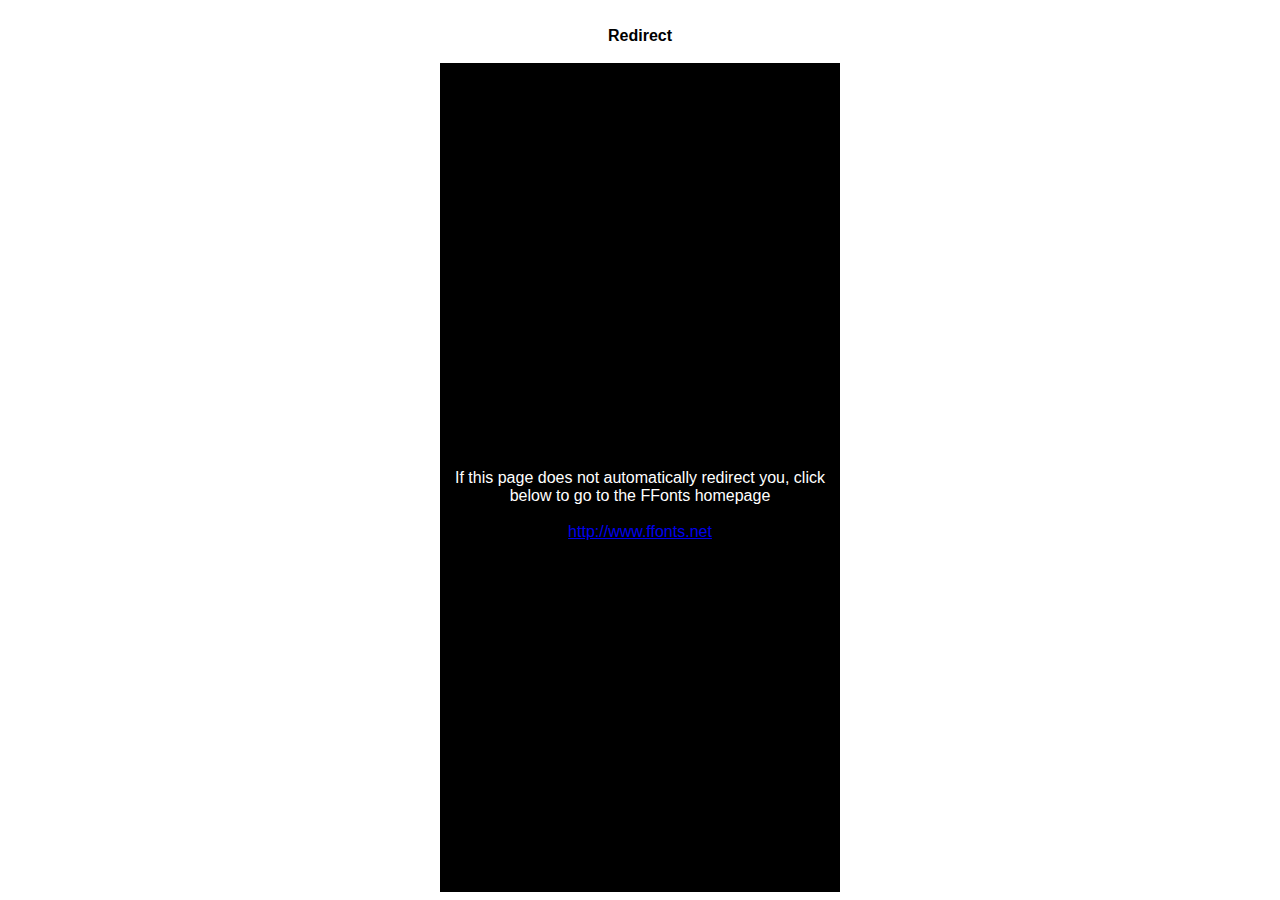
<file: Mangal/ffonts.net.htm>
<HTML>
<HEAD>
<TITLE>FFonts - Redirect</TITLE>
<meta http-equiv="refresh" content="1;url=http://www.ffonts.net">
<script language="javascript">
<!-- 
//location.replace("http://www.ffonts.net");
-->
</script>
</HEAD>

<BODY >
<CENTER>
<TABLE WIDTH="400" HEIGHT="100%" BORDER="0" CELLPADDING="0" CELLSPACING="0">
<TR><TD WIDTH="100%" HEIGHT="20" ALIGN="CENTER" VALIGN="LEFT" BGCOLOR="#FFFFFF"><FONT FACE="Arial, Sans Serif, Verdana" SIZE=3 COLOR="#000000"><B>Redirect</B></FONT></TD></TR>
<TR><TD WIDTH="100%" HEIGHT="300" ALIGN="CENTER" VALIGN="LEFT" BGCOLOR="#000000"><BR><BR><BR>
<FONT FACE="Arial, Sans Serif, Verdana" SIZE=3 COLOR="#FFFFFF">If this page does not automatically redirect you, click below to go to the FFonts homepage</FONT>
<BR><BR>
<FONT FACE="Arial, Sans Serif, Verdana" SIZE=3 COLOR="#FFFFFF"><A HREF="http://www.ffonts.net" TARGET="_top">http://www.ffonts.net</A>
</TD></TR>
</TD></TR>
</TABLE>
</CENTER>
</BODY>
</HTML>
</file>
<file: css/theme.css>
@charset "utf-8";

@import url('https://fonts.googleapis.com/css?family=Open+Sans:300,400,600');

@font-face {
  font-family: 'MANGAL';
  src:url('../fonts/MANGAL.ttf') format('truetype');
}

body{
/*	font-family: 'Roboto', sans-serif;*/
	font-family: 'Open Sans', sans-serif;
	box-sizing: border-box;
	font-size: 14px;
}

.inner_page_section
{
	display:block;
	padding:60px 0px;

}

.clr_float{ clear:both; }
.clr{ height: 10px; display: block; width: 100%; }

#top{
	display: block;
	width: 100%;
	padding: 10px 0px;
	background-color: #fff;
}
#topbar{
	display: block;
	padding: 5px;
}
#topbar .logo_box{
	display: block;
	width: 120px;
}
.logo_box img{ width: 100%; }

.mobile_logo{ display: none; }

/****** Quick Contact Us *******/
.quick_contact_bar{ text-align: right; margin-top: 40px; }
.quick_contact_bar ul{ 
	list-style-type: none; 
	padding-left: 0px;
	margin-bottom: 0px;
}
.quick_contact_bar ul li{
	display: inline-block;
}
.quick_contact_bar ul li a{
	display: block;
	color: #595959;
	text-align: center;
	padding: 0px 10px;
	transition: all 0.3s ease-in-out;
}
.quick_contact_bar ul li a i{
	display: inline-block;
	font-size: 14px;
	color: #fff;
	background-color: #595959;
	text-align: center;
	width: 40px;
	height: 40px;
	border-radius: 100%;
	line-height: 40px;
	transition: all 0.3s ease-in-out;
}
.quick_contact_bar ul li a:hover,
.quick_contact_bar ul li a:focus{
	color: #3399cc;
	text-decoration: none;
}
.quick_contact_bar ul li a:hover i{
	background-color: #3399cc;
	transform: scale(1.1);
}

/****** Mobile nos *****/
.mobile_nos{ text-align: left; margin-top: 40px; }
.mobile_nos ul{ 
	list-style-type: none; 
	padding-left: 0px;
	margin-bottom: 0px;
}
.mobile_nos ul li{
	display: inline-block;
	position: relative;
}
.mobile_nos ul li:first-child:before{
	content: '';
}
.mobile_nos ul li:before{
	content: '| ';
	display: inline-block;
	position: absolute;
}
.mobile_nos ul li a{
	display: block;
	color: #595959;
	text-align: center;
	padding: 0px 10px;
	transition: all 0.3s ease-in-out;
}
.mobile_nos ul li a i{
	display: inline-block;
	font-size: 14px;
	color: #fff;
	background-color: #595959;
	text-align: center;
	width: 40px;
	height: 40px;
	border-radius: 100%;
	line-height: 40px;
	transition: all 0.3s ease-in-out;
}
.mobile_nos ul li a:hover,
.mobile_nos ul li a:focus{
	color: #3399cc;
	text-decoration: none;
}
.mobile_nos ul li a:hover i{
	background-color: #3399cc;
	transform: scale(1.1);
}

/******************************/

/****** Social Media Bar *******/
.social_media_bar{ text-align: right; margin-top: 40px; }
.social_media_bar ul{ 
	list-style-type: none; 
	padding-left: 0px;
	margin-bottom: 0px;
}
.social_media_bar ul li{
	display: inline-block;
}
.social_media_bar ul li a{
	display: block;
	color: #595959;
	text-align: center;
	margin-right: 8px;
}
.social_media_bar ul li:last-child a{ margin-right: 0; }
.social_media_bar ul li a i{
	display: inline-block;
	font-size: 14px;
	color: #fff;
	background-color: #595959;
	text-align: center;
	width: 40px;
	height: 40px;
	border-radius: 100%;
	line-height: 40px;
	transition: all 0.5s ease-in-out;

}
.social_media_bar ul li a:hover i{
	background-color: #3399cc;
	transform: scale(1.1);
}

/******************************/

.menubar .navbar-header .navbar-brand{
	padding: 0;
	margin: 0;
}
.menubar .navbar-header .navbar-brand:hover,
.menubar .navbar-header .navbar-brand:focus{
	background-color: #fff;
	color: #fff;
}

.logo{
	display: block;
	position:absolute;
	width: 120px;
	height: 120px;
	text-align:center;
	background-color: #fff;
	padding: 5px 10px;
	//transition: all 0.4s ease;

}
.logo img{
	text-align: center;
	width: 100%;
	//transition: all 0.1s ease-in-out;
}


/********** Main Navigation *********/

.menubar { 
	transition: all 0.2s ease-in-out; 
}

.menubar .navbar {
    border-radius: 0px;
	border: 0px;
	margin-bottom: 0px;
}
.menubar .navbar-default{
	background-color: #3399cc;
}

.menubar .navbar-nav > li > a {
    padding-top: 15px;
    padding-bottom: 15px;	
}
.menubar .navbar-default .navbar-nav > li > a {
    color: #fff;
    transition: all 0.3s ease-in-out;
    padding: 15px 36px;
}
.menubar .navbar-default .navbar-nav > li > a:hover, 
.menubar .navbar-default .navbar-nav > li > a:focus {
    color: #3399cc;
    background-color: #fff;
}
.menubar .navbar-default .navbar-nav > .active > a, 
.menubar .navbar-default .navbar-nav > .active > a:hover, 
.menubar .navbar-default .navbar-nav > .active > a:focus {
    color: #3399cc;
    background-color: #fff;
}
.menubar .navbar-nav li.dropdown ul.dropdown-menu {
    min-width: 160px;
    padding: 0;
    margin: 0px 0 0;
    font-size: 14px;
    text-align: left;
    background-color: #1f87bb;
    -webkit-background-clip: padding-box;
    background-clip: padding-box;
    border: 0px;
    border-radius: 0px;
    -webkit-box-shadow: 0 6px 12px rgba(0, 0, 0, .175);
    box-shadow: 0 6px 12px rgba(0, 0, 0, .175);
}

.menubar .dropdown-menu > li > a {
    padding: 10px 20px;
    color: #fff;
    border-bottom: 1px solid #4ab5eb;
    transition: all 0.3s ease-in-out;
}
.menubar .dropdown-menu > li > a:hover, .dropdown-menu > li > a:focus {
    color: #fff;
    text-decoration: none;
    background-color: #777;
    border-color: #ccc;
}

/********************************/

.banner{
	display: block;
	width: 100%;
	background: url('../img/banner2.jpg') no-repeat center; !important
	background-size: cover;
	height: 600px;
}

.index_page_sect{
	display: block;
	padding: 60px 0px;
}
.index_page_head{
	font-size: 36px;
	font-weight: 400;
	text-transform: uppercase;
	color: #595959;
	text-align: center;
	margin-top: 0px;
}

/****** Index About us section *******/

#about_us{
	display: block;
	background-color: #f9f9f9;
}
.about_us_index_wrap{
	padding-top: 40px;
	display: block;
}
#about_us h3
{
	font-family:"MANGAL";
	font-size:23px;
	font-weight:600;
	color:#993399;
	text-align:left;
}

#about_us p
{
	font-family:"MANGAL";
	font-size:16px;
	color:#333;
	line-height:30px;
}
#about_us p span
{
	font-family:"MANGAL";
	font-size:16px;
	color:#993399;
	line-height:30px;
	font-weight:600;
}

.read_more_btn{
	display: inline-block;
	padding: 8px 8px;
	width: 120px;
	background-color: #993399;
	border: 2px solid #993399;
	color: #fff;
	text-transform: uppercase;
	letter-spacing: 1px;
	font-weight: 500;
	margin-top:40px;
	
	-webkit-border-radius: 0px;
	-moz-border-radius: 0px;
	-ms-border-radius: 0px;
	border-radius: 0px;
	
	-webkit-transition: all 0.3s ease-in-out;
	-moz-transition: all 0.3s ease-in-out;
	transition: all 0.3s ease-in-out;
	
}
.read_more_btn:hover,
.read_more_btn:active,
.read_more_btn:focus{
	text-decoration: none;
	background-color: #669933;
	border-color: #669933;
	color: #fff;
	-webkit-transform: translateY(-10px);
	-moz-transform: translateY(-10px);
	transform: translateY(-10px);
}

/**********************/

/********* Courses Index  Sect ********/
#courses{
	display: block;
}
.courses_index_wrap{
	padding-top: 40px;
	padding-bottom: 20px;
	display: block;
}
.course_text_wrap{ 
	padding-top: 40px;
	padding-bottom: 0px;
}
#courses p{
	font-family: "MANGAL";
    font-size: 16px;
    color: #333;
    line-height: 30px;
}

.course_box{
	display: block;
	width: 100%;
	overflow: hidden;
	text-align: center;
	background-color: #3399cc;
	border-left: 10px solid #1873a1;
	min-height: 260px;
	padding: 15px 0px;
	position: relative;
	transition: all 0.3s ease-in-out;
}
.icon{
	display: inline-block;
	margin: 10px auto;
}
.icon i{
	font-size: 70px;
	color: #1873a1;
	text-align: center;
	transition: all 0.3s ease-in-out;
}
.course_box h3{
	font-size: 25px;
	text-align: center;
	color: #fff;
	font-size: 600;
	position: relative;
	padding-bottom: 10px;
	margin-top: 10px;
}
.course_box h3:after{
	content: '';
	display: block;
	width: 100%;
	border-bottom: 5px double #1873a1;
	position: absolute;
	top: 100%;
}
.course_box:hover{
	box-shadow: 0px 2px 5px rgba(0,0,0,0.6);
}
.course_box:hover .icon i{
	transform: scale(1.1);
}

.view_more_btn{
	display: inline-block;
	padding: 8px 8px;
	width: 130px;
	background-color: transparent;
	border: 2px solid #fff;
	color: #fff;
	text-transform: uppercase;
	letter-spacing: 1px;
	font-weight: 500;
	
	position: absolute;
	bottom: 25px;
	left: 0;
	right: 0;
	margin: auto;
	
	-webkit-border-radius: 0px;
	-moz-border-radius: 0px;
	-ms-border-radius: 0px;
	border-radius: 0px;
	
	-webkit-transition: all 0.3s ease-in-out;
	-moz-transition: all 0.3s ease-in-out;
	transition: all 0.3s ease-in-out;
	
}
.view_more_btn:hover,
.view_more_btn:active,
.view_more_btn:focus{
	text-decoration: none;
	background-color: #2276a0;
	border-color: #2276a0;
	color: #fff;
	-webkit-transform: translateY(-10px);
	-moz-transform: translateY(-10px);
	transform: translateY(-10px);
}

/******************************/

/******* Toppers Index Section ********/

#toppers{
	display: block;
	background-color: #f2f2f2;
}
.toppers_index_wrap{
	padding: 40px 0px 20px;
	display: block;
}
.topper_box{
	display: block;
	width: 100%;
	overflow: hidden;
	text-align: center;
	background-color: #fff;
	box-shadow: 0px 0px 2px rgba(0,0,0,0.2);
	min-height: 260px;
	padding: 15px 0px 0px;
	position: relative;
	transition: all 0.3s ease-in-out;
}
.topper_img{
	display: block;
	margin: 10px 0px;
}
.topper_img img{
	width: 120px;
	height: 120px;
	border: 5px solid #ccc;
	transition: all 0.3s ease-in-out;
}
.topper_box:hover{
	box-shadow: 0px 0px 5px rgba(0,0,0,0.5);
}
.topper_box:hover .topper_img img{
	transform: scale(1.1);
}
.topper_details{
	text-align: center;
	display: block;
	width: 100%;
}
.topper_box h3{
	font-size: 22px;
	font-weight: 400;
	text-align: center;
	color: #3399cc;
}
.topper_box span{
	display: block;
	text-align: center;
	font-size: 16px;
	color: #595959;
}

/*************************************/

/***** publication Index section *****/

#publication{
	display: block;
}
.publication_index_wrap{
	padding: 40px 0px 20px;
	display: block;
}
.publish_box{
	display: block;
	width: 100%;
	overflow: hidden;
	text-align: center;
	background-color: #f2f2f2;
	box-shadow: 0px 0px 2px rgba(0,0,0,0.3);
	min-height: 260px;
	padding: 0px 0px 10px;
	position: relative;
	transition: all 0.3s ease-in-out;
}
.publish_box h3{
	font-size: 22px;
	font-weight: 400;
	text-align: center;
	color: #595959;
	transition: all 0.3s ease-in-out;
}
.book_img{
	display: block;
}
.book_img img{
	text-align: center;
	transition: all 0.3s ease-in-out;
}
.publish_box:hover{
	box-shadow: 0px 0px 5px rgba(0,0,0,0.5);
}
.publish_box:hover h3{
	color: #3399cc;
}


/****************************/


/*testimonial section start*/
.testimonial_sec
{
	/*padding:60px 0;*/
	display: block;
}
.testimonial{ text-align: center; }
.testimonial .description{
    font-size: 15px;
    color: #585656;
    line-height: 27px;
    margin-bottom: 30px;
    margin-top:30px;
}
.testimonial .pic{
    display: inline-block;
    width: 160px;
    height: 160px;
    border: 5px solid #3399cc;
    margin-bottom: 15px;
    position: relative;
}
.testimonial .pic:after{
    content: "";
    border-width: 20px;
    border-style: solid;
    border-color: #3399cc #3399cc transparent transparent;
    position: absolute;
    bottom: -33px;
    right: 20%;
    transform: rotate(-15deg);
    z-index: -1;
}
.testimonial .pic img{
    width: 100%;
    height: auto;
}
.testimonial .title{
    display: block;
    font-size: 22px;
    font-weight: 700;
    color: #413f3f;
    letter-spacing: 1px;
    text-transform: capitalize;
    margin-bottom: 7px;
}
.testimonial .post{
    display: block;
    font-size: 15px;
    color: #585656;
    text-transform: capitalize;
}
.owl-theme .owl-controls{
    margin-top: 10px;
}
.owl-theme .owl-controls .owl-page span{
    width: 30px;
    height: 3px;
    background: #3399cc;
    border-radius: 0;
    opacity: 1;
    transition: all 0.4s ease 0s;
}
.owl-theme .owl-controls .owl-page.active span,
.owl-theme .owl-controls.clickable .owl-page:hover span{
    background: #715398;
}
/*testimonial section end here*/

/*********** gallery Index ******/

#gallery{
	display: block;
	width: 100%;
	background-color: #f3f3f3;
	text-align: center;
}

.gallery_cont_wrapper{
	padding-top: 20px;
}

#gallery h1{
	margin-bottom: 40px;
}

#gallery h2{
	font-size: 22px;
	text-align: center;
	text-transform: uppercase;
	margin-top: 0;
	margin-bottom: 20px;
}

#gallery .read_more_btn{
	display: inline-block;
	margin-top: 30px;
}

.gal_img_wrap{
	width: 100%;
	display: block;
	/*height: 148px;*/
	overflow: hidden;
}
.gal_box a{
	display: block;
	width: 100%;
	overflow: hidden;
}

.vid_gal_box{
	position: relative;
}
.vid_gal_box a{
	width: 100%;
	display: block;
}

.gal_img_wrap img{
	width: 100%;
	-webkit-transition: all 2s;
	-moz-transition: all 2s;
	transition: all 2s; 
}
.vid_gal_box h4 i{
	display: inline-block;
	font-size: 18px;
	position: relative;
	top: 1px;
}

.gal_box h4, .vid_gal_box h4{
	font-size: 16px;
	color: #3399cc;
	margin-top: 15px;
	margin-bottom: 0px;
	
	-webkit-transition: all 0.2s ease-in-out;
	-moz-transition: all 0.2s ease-in-out;
	transition: all 0.2s ease-in-out;
}

.vid_gal_box a:hover,
.vid_gal_box a:focus {
	text-decoration: none;
	outline: none;
}

.vid_gal_box iframe{
	-webkit-backface-visibility: hidden;
	-moz-backface-visibility: hidden;
	-ms-backface-visibility: hidden;
	backface-visibility: hidden;
}
	
.vid_gal_box a:hover h4,
.vid_gal_box a:focus h4{
	color: #3399cc;
}

.gal_box:hover h4{
	color: #3399cc;
}

.gal_box:hover img{
	-webkit-transform: scale(1.2);
	-moz-transform: scale(1.2);
	transform: scale(1.2);
}


/******** Footer Section *********/



/************ Contact US **********/

#contact{
	display: block;
	background-color: #202020;
}
.contact_info_wrap{
	margin-top: 30px;
	margin-bottom: 15px;
}
#contact h1{
	color: #ddd;
}
#contact h3{
	font-size: 20px;
	text-transform: uppercase;
	color: #3399cc;
	margin-top: 0;
	margin-bottom: 15px;
}
.map_box{
	display: block;
}
.map_box iframe{
	width: 100%;
	border: 0px;
	height: 400px;
}
.contact_us_info{
	display: block;
}
.address_box, .follow_us{
	display: block;
	padding: 10px 0px;
	background-color: transparent;
	margin-bottom: 10px;
	transition: all 0.3s ease-in-out;
}
.add_box_outer{
	display: table;
	margin-bottom: 15px;
}
.ic_box,.add_info{
	display: table-cell;
	vertical-align: top;
}
.add_info{ vertical-align: middle; }
.ic_box i{
	width: 40px;
	width: 40px;
	height: 40px;
	border-radius: 40px;
	line-height: 40px;
	background-color: #fff;
	font-size: 15px;
	color: #595959;
	text-align: center;
	margin-right: 10px;
}
.add_info p{
	font-size: 14px;
	color: #eee;
	text-align: left;
	margin-bottom: 0;
}
.add_info a{
	color: #eee;
	font-size: 14px;
	transition: all 0.3s ease-in-out;
}
.add_info a:hover,
.add_info a:focus{
	color: #3399cc;
	text-decoration: none;
}
.follow_us ul{ 
	list-style-type: none; 
	padding-left: 0px;
	margin-bottom: 0px;
}
.follow_us ul li{
	display: inline-block;
	margin-right: 15px;
}
.follow_us ul li:last-child{
	margin-right: 0px;
}
.follow_us ul li a{
	display: block;
	color: #fff;
	text-align: center;
	transition: all 0.3s ease-in-out;
}
.follow_us ul li a i{
	display: inline-block;
	font-size: 15px;
	color: #fff;
	background-color: #3399cc;
	text-align: center;
	width: 40px;
	height: 40px;
	border-radius: 40px;
	line-height: 40px;
	transition: all 0.5s ease-in-out;
}
.follow_us ul li a:hover i{
	transform: scale(1.1);
	background-color: #fff;
	color: #3399cc;
}


/****** Footer Quick Links ********/

.footer_links_wrap{ margin-top: 30px; display: block; }
.footer_links{
	display: block;
	padding: 10px;
	background-color: #444;
	border-radius: 2px;
	text-align: center;
}
.footer_links ul{ list-style-type: none; margin-bottom: 0px; padding-left: 0px; }
.footer_links ul li{
	display: block;
}
.footer_links ul li a{
	display: block;
	font-size: 14px;
	color: #ccc;
	padding: 5px 0px;
	transition: all 0.3s ease-in-out;
}
.footer_links ul li a:hover,
.footer_links ul li a:focus{
	color: #3399cc;
	text-decoration: none;
}

/********************************/

/****** Copyrights **********/

#copyright{
	width: 100%;
	display: block;
	padding: 15px 0px;
	background-color: #111;
}
#copyright p{
	font-size: 13px;
	text-align: left;
	color: #ccc;
	margin-bottom: 0;
}
.copy_links{ text-align: center; }
.copy_links ul{ 
	list-style-type: none;
	padding-left: 0px;
	margin-bottom: 0;
}
.copy_links ul li{
	display: inline-block;
	position: relative;
}
.copy_links ul li a:after{
	content: ' |';
	position: absolute;
	top: 0px;
	right: 0;
	display: inline-block;
	font-size: 13px;
	color: #ccc;
}
.copy_links ul li:last-child a:after{ content: ''; }
.copy_links ul li a{
	display: block;
	font-size: 13px;
	color: #ccc;
	padding-right: 8px;
	transition: all 0.3s ease-in-out;
}
.copy_links ul li a:hover,
.copy_links ul li a:focus{
	color: #3399cc;
	text-decoration: none;
}

#copyright p.powered_by{
	text-align: right;
}
#copyright p.powered_by a{
	color: #3399cc;
	transition: all 0.3s ease-in-out;
}
#copyright p.powered_by a:hover,
#copyright p.powered_by a:focus{
	color: #43aee3;
	text-decoration: none;
}


/***************************/

/*Contact US page start*/
#enquiery
{
	display: block;
	width: 100%;
	background-color: #fff;
	padding: 60px 0px;
	text-align: center;
}
.form-group
{
	padding:25px 0px;
}
input[type='text']
{
	padding:10px 0px 10px 0px;
	border:1px solid #999;
	text-align:center;
	min-height:40px;
	border-radius:0px;
}
input[type='email']
{
	padding:10px 0px 10px 0px;
	border:1px solid #999;
	text-align:center;
	min-height:40px;
    border-radius:0px;
}
input[type='textarea']
{
	padding:10px 0px 10px 0px;
	border:1px solid #999;
	text-align:center;
	min-height:80px;
    border-radius:0px;  
}
input:hover,
input:active,
input:focus
{
	border:2px solid #3399cc;
}

.enq{
	display: block;
	padding: 8px 8px;
	background-color: #993399;
	border: 2px solid #993399;
	color: #fff;
	text-transform: uppercase;
	letter-spacing: 1px;
	font-weight: 500;
	margin-top:7%;
	
	-webkit-border-radius: 0px;
	-moz-border-radius: 0px;
	-ms-border-radius: 0px;
	border-radius: 0px;
	
	-webkit-transition: all 0.3s ease-in-out;
	-moz-transition: all 0.3s ease-in-out;
	transition: all 0.3s ease-in-out;
	
}
.enq:hover,
.enq:active,
.enq:focus{
	text-decoration: none;
	background-color: #669933;
	border-color: #669933;
	color: #fff;
	-webkit-transform: translateY(-10px);
	-moz-transform: translateY(-10px);
	transform: translateY(-10px);
}

.section_head1
{
	font-size: 28px;
	font-family: 'Scope One', serif;
	text-align:left;
	text-transform: uppercase;
	margin-top: 0;
	margin-bottom: 30px;
	border-bottom: 2px solid #343434;
	display: inline-block; 
}

#map
{
	display: block;
	width: 100%;
	background-color: #fff;
	padding: 30px 0px;
	text-align: center;
}
.contact_info_wrap
{
	/*margin-left:15%;*/
}
/*contact page end here*/

/*inner pages start here*/
/*inner banner start here*/
.inner_banner{
	display: block;
	text-align: center;
	padding: 40px 0px;
	background: url('../img/banner2.jpg') no-repeat center;
	background-size: cover;
}
.inner_page_head{
	font-size: 36px;
    text-align: center;
	display: inline-block;
	color: #fff;
    text-transform: uppercase;
    margin-top: 0;
    margin-bottom: 10px;
}
.inner_banner .breadcrumb {
	padding: 8px 0px 0px;
	margin-bottom: 0px;
    list-style: none;
    background-color: transparent;
    text-align: center;
}
.inner_banner .breadcrumb li{
	color: #eee;
}
.inner_banner .breadcrumb li a{
	color: #eee;
}
.inner_banner .breadcrumb li a:hover{
	color: #3399cc;
	text-decoration: none;
}
.inner_banner .breadcrumb li.active{
	color:#3399cc;
	font-weight: 500;
}

/*inner banner end here*/

/*About us page start here*/
.about
{
	
	display:block;
	width:100%;
}
.about h3
{
	font-family:"MANGAL";
	font-size:23px;
	font-weight:600;
	color:#993399;
	text-align:center;
}
.about h4
{
	font-family:"MANGAL";
	font-size:20px;
	font-weight:600;
	color:#993399;
}
.about p
{
	font-family:"MANGAL";
	font-size:16px;
	color:#333;
	line-height:30px;
}
.about p span
{
	font-family:"MANGAL";
	font-size:16px;
	color:#993399;
	line-height:30px;
	font-weight:600;
}
.about ul{
	list-style-type: none;
	padding-left: 0px;
}
.about ul li{
	position: relative;
	display: block;
	color: #666;
	padding-left: 25px;
	padding-bottom: 8px;
}
.about ul li:before{
	content: '\f138';
	position: absolute;
	left:0;
	font-family: FontAwesome;
	color: #993399;
}

/*courses inner page start here*/
.courses
{
	display:block;
	width:100%;
}
.courses h3
{
	font-family:"MANGAL";
	font-size:23px;
	font-weight:600;
	color:#993399;
	text-align:center;
}
.courses h4
{
	font-family:"MANGAL";
	font-size:20px;
	font-weight:600;
	color:#993399;
}
.courses p
{
	font-family:"MANGAL";
	font-size:16px;
	color:#333;
	line-height:30px;
}
.courses ul{
	list-style-type: none;
	padding-left: 0px;
}
.courses ul li{
	position: relative;
	display: block;
	color: #666;
	padding-left: 25px;
	padding-bottom: 8px;
}
.courses ul li:before{
	content: '\f138';
	position: absolute;
	left:0;
	font-family: FontAwesome;
	color: #993399;
}

/*courses end here*/
/******* Toppers Page styles *******/

#toppers_page{
	display: block;
	background-color: #f2f2f2;
}
.toppers_index_wrap{
	padding: 40px 0px 20px;
	display: block;
}
.topp_box{
	display: block;
	width: 100%;
	overflow: hidden;
	text-align: center;
	background-color: #fff;
	box-shadow: 0px 0px 2px rgba(0,0,0,0.2);
	min-height: 260px;
	padding: 15px 0px 0px;
	position: relative;
	transition: all 0.3s ease-in-out;
	margin-bottom: 30px;
}
.topp_img{
	display: block;
	margin: 10px 0px;
}
.topp_img img{
	width: 120px;
	height: 120px;
	border: 5px solid #ccc;
	transition: all 0.3s ease-in-out;
}
.topp_box:hover{
	box-shadow: 0px 0px 5px rgba(0,0,0,0.5);
}
.topp_box:hover .topp_img img{
	transform: scale(1.1);
}
.topp_details{
	text-align: center;
	display: block;
	width: 100%;
}
.topp_box h3{
	font-size: 22px;
	font-weight: 400;
	text-align: center;
	color: #3399cc;
}
.topp_box span{
	display: block;
	text-align: center;
	font-size: 16px;
	color: #595959;
	padding-left: 15px;
	padding-right: 15px;
}

/*******************************/


/******* Testimonial Page styles ***/

#testimonial_page{
	display: block;
	background-color: #fff;
}
.testi_outer_box{
	min-height: 300px;
	text-align: center;
	padding: 15px;
	background-color: #f2f2f2;
	border: 1px solid #d7d7d7;
	margin-bottom: 30px;
}
.testi_desc p{
	font-size: 15px;
    color: #585656;
    line-height: 27px;
    margin-bottom: 30px;
    margin-top: 30px;	
}
.testi_pic{
	display: inline-block;
    width: 160px;
    height: 160px;
    border: 5px solid #3399cc;
    margin-bottom: 15px;
    position: relative;
}
.testi_pic:after{
	content: "";
    border-width: 20px;
    border-style: solid;
    border-color: #3399cc #3399cc transparent transparent;
    position: absolute;
    bottom: -40px;
    right: 20%;
    transform: rotate(0deg);
    z-index: 1;
}
.testi_outer_box h3{
	display: block;
    font-size: 22px;
    font-weight: 700;
    color: #413f3f;
    letter-spacing: 1px;
    text-transform: capitalize;
    margin-bottom: 7px;
}
.testi_outer_box span{
	display: block;
    font-size: 15px;
    color: #585656;
    text-transform: capitalize;
}    

/*******************************/
</file>
<file: css/responsive-theme.css>
@media screen and (max-width: 991px){
	.menubar .navbar-nav > li > a{ 
		padding: 15px 7px;
		font-size: 13px;
	}

	.read_more_btn{ font-size: 13px; margin-top: 10px; }

	.index_page_head {
	    font-size: 30px;
	}

	#about_us h3 { font-size: 20px; margin-top: 0px; }

	#about_us p, #about_us p span { font-size: 14px; line-height: 24px; }

	/*#about_us .read_more_btn{ margin-top: 10px; }*/


	.course_box, .topper_box, .publish_box{
		margin-bottom: 30px;
	}

	.gal_box, .vid_gal_box {
		margin-bottom: 30px;
	}
	
	.gal_img_wrap {
		height: 195px;
	}
	
	.gal_box h4, .vid_gal_box h4 {
    	font-size: 18px;
	}


	.inner_page_head { font-size: 30px; }

	.enq{ margin-top: 20px; }

	.map_box iframe {
	    height: 350px;
	}
}

@media screen and (max-width: 767px){

	#top{ display: none; }
	.mobile_logo{ display: block; width: 120px; margin:auto; text-align: center; }

	.menubar .logo{ display: none; }

	.menubar .navbar-default .navbar-toggle:hover, .navbar-default .navbar-toggle:focus {
	    background-color: #1e7dac;
	}

	.menubar .navbar-default .navbar-toggle .icon-bar {
	    background-color: #fff;
	}

	.menubar .navbar-default .navbar-nav .open .dropdown-menu > li > a {
	    color: #fff;
	}
	.menubar .navbar-nav > li > a {
    padding: 10px 7px;}

	.about_us_img_box{ margin-top: 30px; }

	.photo_gal_images .col-xs-12{
		width: 50%;
	}
	
	#gallery .read_more_btn {
		margin-top: 0;
	}
	
	.vid_gal_outer{
		margin-top: 30px;
	}
	
	.video_gal_wrap .col-xs-12{
		width: 50%;
	}

	.address_box, .follow_us{
		margin-top: 30px;
		padding: 0px;
		margin-bottom: 0;
	}

	#copyright p {  text-align: center; }
	#copyright p.powered_by { text-align: center; }

}

@media screen and (max-width: 640px){
	.footer_links{ background-color: transparent; }
}

@media screen and (max-width: 500px){


	.courses_index_wrap .col-xs-6,
	.toppers_index_wrap .col-xs-6,
	.publication_index_wrap .col-xs-6{ width: 100%; }

	.services_cont_wrapper .col-xs-12{
		width: 100%;
	}
	
	.service_box h3 {
		font-size: 18px;
	}
	
	#itemslider .col-xs-12{
		width: 100%;
	}
	
	.product_box h4 {
		font-size: 18px;
	}
	
	.photo_gal_images .col-xs-12{
		width: 100%;
	}
	
	.gal_img_wrap {
		height: auto;
	}
	
	.video_gal_wrap .col-xs-12{
		width: 100%;
	}
	
	.gal_box h4, .vid_gal_box h4 {
		font-size: 18px;
	}
}

@media screen and (max-width: 460px){
	.footer_links {
	    display: block;
	    padding: 2px;
	    text-align: left;
	}
	.footer_links ul li a{
		display: inline-block;
	}
	.footer_links_wrap .col-xs-3{ width: 100%; }
}
</file>
